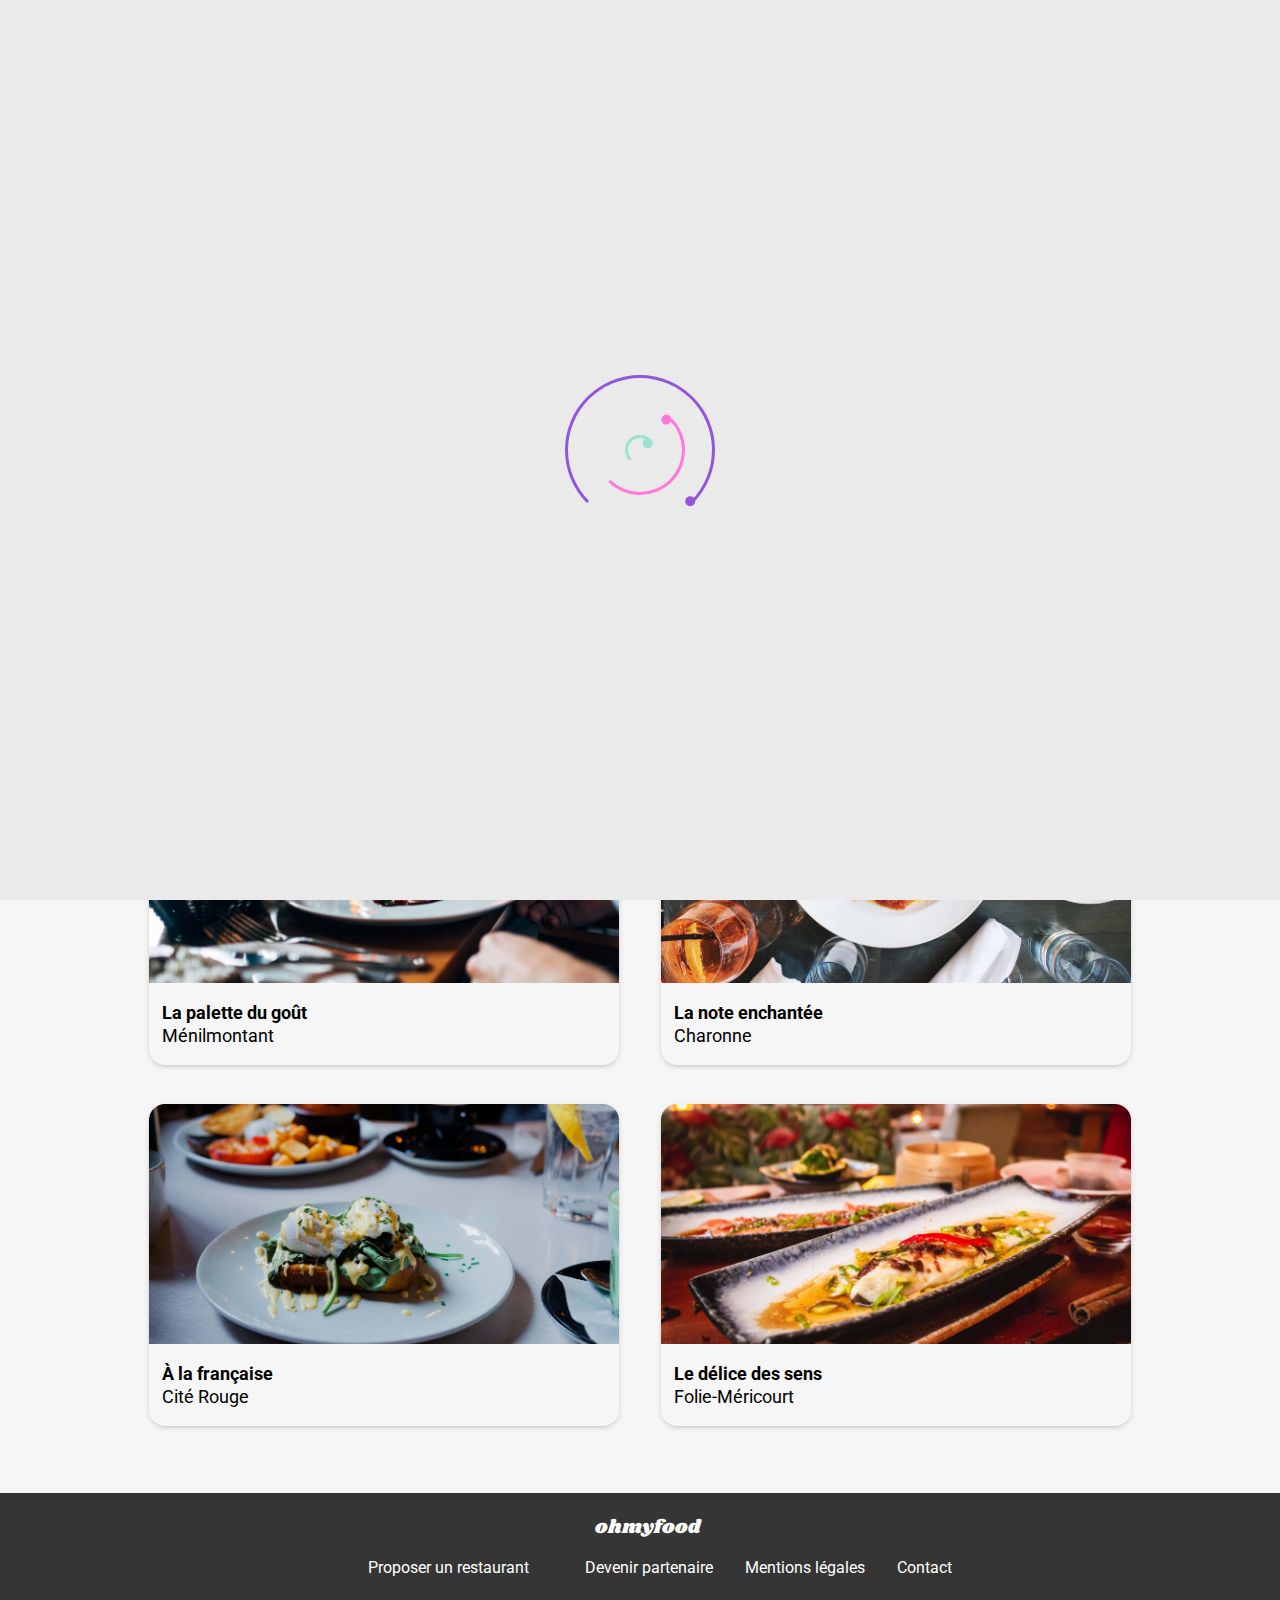
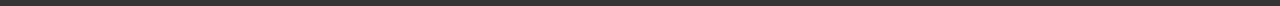
<file: index.html>
<!DOCTYPE html>
<html lang="fr">
  <head>
    <meta charset="UTF-8" />
    <meta http-equiv="X-UA-Compatible" content="IE=edge" />
    <meta name="viewport" content="width=device-width, initial-scale=1.0" />
    <link rel="icon" href="img/favico/fav.ico" />
    <link
      rel="stylesheet"
      href="https://use.fontawesome.com/releases/v5.15.4/css/all.css"
      integrity="sha384-DyZ88mC6Up2uqS4h/KRgHuoeGwBcD4Ng9SiP4dIRy0EXTlnuz47vAwmeGwVChigm"
      crossorigin="anonymous"
    />
    <link rel="preconnect" href="https://fonts.googleapis.com" />
    <link rel="preconnect" href="https://fonts.gstatic.com" crossorigin />
    <link
      href="https://fonts.googleapis.com/css2?family=Roboto:wght@100;300;400;500;700&family=Shrikhand&display=swap"
      rel="stylesheet"
    />
    <link rel="stylesheet" href="style.css" />
    <title>Oh My Food</title>
  </head>
  <body id="bodyindex">
    <!-- bodyindex id for loadercontainer hiddenoveflow-->
    <div class="loadercontainer">
      <div class="loader">
        <div class="face face1">
          <div class="circle"></div>
        </div>
        <div class="face face2">
          <div class="circle"></div>
        </div>
        <div class="face face3">
          <div class="circle"></div>
        </div>
      </div>
    </div>
    <!-- header -->
    <header>
      <h1 class="logo"><a href="index.html">ohmyfood</a></h1>
      <div class="placefinder">
        <i class="fas fa-map-marker-alt"></i>
        <input
          type="search"
          name="placefinder"
          id="place"
          placeholder="Paris, Belleville"
        />
      </div>
    </header>
    <!-- main -->
    <main>
      <section class="discover">
        <div class="restaurantdiscover">
          <h2>Réservez le menu qui vous convient</h2>
          <p>
            Découvrez des restaurants d'exception, séléctionnés par nos soins.
          </p>
          <a href="#restaurantsection">Explorer nos restaurants</a>
        </div>
      </section>
      <section class="workingsection">
        <h2>Fonctionnement</h2>
        <div class="workinglist">
          <a href="#">
            <div class="rond">
              <p>1</p>
            </div>
            <div class="workingcontent">
              <i class="fas fa-mobile-alt"></i>
              <p>Choisissez un restaurant</p>
            </div>
          </a>
          <a href="#">
            <div class="rond">
              <p>2</p>
            </div>
            <div class="workingcontent">
              <i class="fas fa-list"></i>
              <p>Composez votre menu</p>
            </div>
          </a>
          <a href="#">
            <div class="rond">
              <p>3</p>
            </div>
            <div class="workingcontent">
              <i class="fas fa-store"></i>
              <p>Dégustez au restaurant</p>
            </div>
          </a>
        </div>
      </section>
      <section class="restaurantsection">
        <h2>Restaurants</h2>
        <div class="restaurantcontainer">
          <div class="restaurantcard">
            <a href="pages/menu-lapalette.html">
              <img
                src="img/restaurants/jay-wennington.jpg"
                alt="La palette du goût"
              />
            </a>
            <div class="newsign">
              <p>Nouveau</p>
            </div>
            <div class="gridcontent">
              <a href="pages/menu-lapalette.html">
                <h3>La palette du goût</h3>
              </a>
              <a href="pages/menu-lapalette.html">
                <p>Ménilmontant</p>
              </a>
              <label>
                <input type="checkbox" />
                <i class="fas fa-heart"></i>
              </label>
            </div>
          </div>
          <div class="restaurantcard">
            <a href="pages/menu-lanote.html">
              <img src="img/restaurants/stil.jpg" alt="La note enchantée" />
            </a>
            <div class="newsign">
              <p>Nouveau</p>
            </div>
            <div class="gridcontent">
              <a href="pages/menu-lanote.html">
                <h3>La note enchantée</h3>
              </a>
              <a href="pages/menu-lanote.html">
                <p>Charonne</p>
              </a>
              <label>
                <input type="checkbox" />
                <i class="fas fa-heart"></i>
              </label>
            </div>
          </div>
          <div class="restaurantcard">
            <a href="pages/menu-lafrancaise.html">
              <img src="img/restaurants/toa-heftiba.jpg" alt="À la française" />
            </a>
            <div class="gridcontent">
              <a href="pages/menu-lafrancaise.html">
                <h3>À la française</h3>
              </a>
              <a href="pages/menu-lafrancaise.html">
                <p>Cité Rouge</p>
              </a>
              <label>
                <input type="checkbox" />
                <i class="fas fa-heart"></i>
              </label>
            </div>
          </div>
          <div class="restaurantcard">
            <a href="pages/menu-ledelice.html">
              <img
                src="img/restaurants/louis-hansel.jpg"
                alt="Le délice des sens"
              />
            </a>
            <div class="gridcontent">
              <a href="pages/menu-ledelice.html">
                <h3>Le délice des sens</h3>
              </a>
              <a href="pages/menu-ledelice.html">
                <p>Folie-Méricourt</p>
              </a>
              <label>
                <input type="checkbox" />
                <i class="fas fa-heart"></i>
              </label>
            </div>
          </div>
        </div>
      </section>
    </main>
    <!-- footer -->
    <footer>
      <div class="footercontainer">
        <h3>ohmyfood</h3>
        <div class="footelementcontainer">
          <div class="footicon">
            <i class="fas fa-utensils"></i>
            <a href="#">Proposer un restaurant</a>
          </div>
          <div class="footicon">
            <i class="fas fa-hands-helping"></i>
            <a href="#">Devenir partenaire</a>
          </div>
          <a href="#">Mentions légales</a>
          <a href="mailto:contact@ohmyfood.com">Contact</a>
        </div>
      </div>
    </footer>
  </body>
</html>
</file>
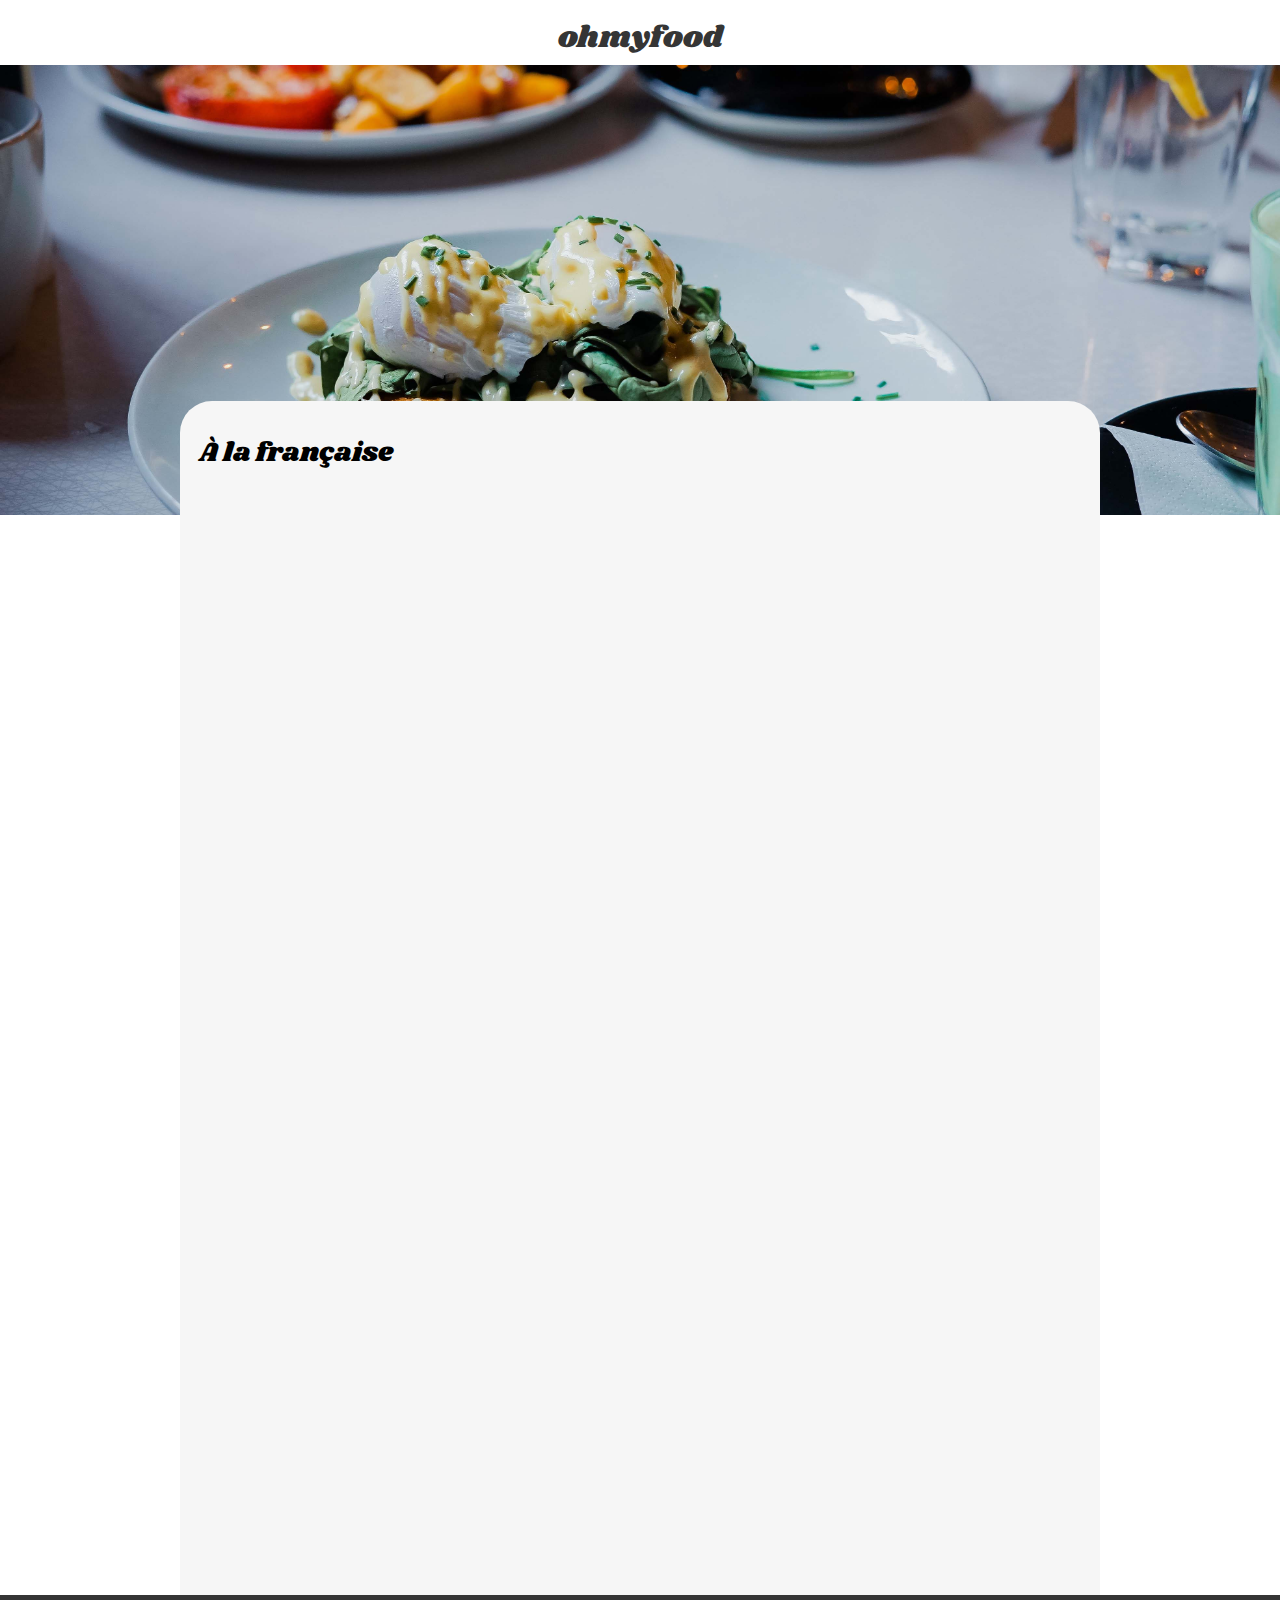
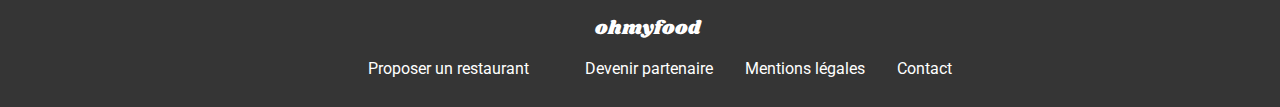
<file: menu-lafrancaise.html>
<!DOCTYPE html>
<html lang="en">
  <head>
    <meta charset="UTF-8" />
    <meta http-equiv="X-UA-Compatible" content="IE=edge" />
    <meta name="viewport" content="width=device-width, initial-scale=1.0" />
    <link rel="stylesheet" href="style.css" />
    <link rel="icon" href="img/favico/fav.ico" />
    <link
      rel="stylesheet"
      href="https://use.fontawesome.com/releases/v5.15.4/css/all.css"
      integrity="sha384-DyZ88mC6Up2uqS4h/KRgHuoeGwBcD4Ng9SiP4dIRy0EXTlnuz47vAwmeGwVChigm"
      crossorigin="anonymous"
    />
    <link rel="preconnect" href="https://fonts.googleapis.com" />
    <link rel="preconnect" href="https://fonts.gstatic.com" crossorigin />
    <link
      href="https://fonts.googleapis.com/css2?family=Roboto:wght@100;300;400;500;700&family=Shrikhand&display=swap"
      rel="stylesheet"
    />
    <title>Oh My Food</title>
  </head>
  <body>
    <header>
      <div class="logo">
        <a href="index.html">
          <i class="fas fa-arrow-left"></i>
        </a>
        <h1><a href="index.html">ohmyfood</a></h1>
      </div>
    </header>
    <main>
      <div class="banniere">
        <img src="img/restaurants/toa-heftiba.jpg" alt="plat arriere plan" />
      </div>
      <section class="menucontainer">
        <div class="menucontainerwithoutbg">
          <div class="menutitle">
            <h2>À la française</h2>
            <label>
              <input type="checkbox" />
              <i class="fas fa-heart"></i>
            </label>
          </div>
          <div class="listmenu">
            <div class="entrees">
              <p>Entrées</p>
              <div class="greenunderline"></div>
              <div class="listplat">
                <div class="containerintitule">
                  <div class="listintitule">
                    <div class="intitule">
                      <h3>Tartare de poulpe acidulé</h3>
                      <p>Aux zests d'orange</p>
                    </div>
                    <div class="prix">
                      <p>25€</p>
                    </div>
                  </div>
                  <div class="icone">
                    <i class="fas fa-check"></i>
                  </div>
                </div>
                <div class="containerintitule">
                  <div class="listintitule">
                    <div class="intitule">
                      <h3>Velouté de légumes d'antan</h3>
                      <p>Carotte, panais, topinambour</p>
                    </div>
                    <div class="prix">
                      <p>35€</p>
                    </div>
                  </div>
                  <div class="icone">
                    <i class="fas fa-check"></i>
                  </div>
                </div>
                <div class="containerintitule">
                  <div class="listintitule">
                    <div class="intitule">
                      <h3>Soupe à l'oignon</h3>
                      <p>Revisitée</p>
                    </div>
                    <div class="prix">
                      <p>20€</p>
                    </div>
                  </div>
                  <div class="icone">
                    <i class="fas fa-check"></i>
                  </div>
                </div>
              </div>
            </div>
            <div class="plat">
              <p>Plats</p>
              <div class="greenunderline"></div>
              <div class="listplat">
                <div class="containerintitule">
                  <div class="listintitule">
                    <div class="intitule">
                      <h3>Coquilles Saint-Jacques</h3>
                      <p>Accompagnées d'une purée de panais</p>
                    </div>
                    <div class="prix">
                      <p>40€</p>
                    </div>
                  </div>
                  <div class="icone">
                    <i class="fas fa-check"></i>
                  </div>
                </div>
                <div class="containerintitule">
                  <div class="listintitule">
                    <div class="intitule">
                      <h3>Magret de canard</h3>
                      <p>Et parmentier de pommes de terres</p>
                    </div>
                    <div class="prix">
                      <p>35€</p>
                    </div>
                  </div>
                  <div class="icone">
                    <i class="fas fa-check"></i>
                  </div>
                </div>
                <div class="containerintitule">
                  <div class="listintitule">
                    <div class="intitule">
                      <h3>Pigeonneau d'Ille-et-Vilaine</h3>
                      <p>Sur son lit de gnocchis aux légumes</p>
                    </div>
                    <div class="prix">
                      <p>44€</p>
                    </div>
                  </div>
                  <div class="icone">
                    <i class="fas fa-check"></i>
                  </div>
                </div>
              </div>
            </div>
            <div class="desserts">
              <p>Desserts</p>
              <div class="greenunderline"></div>
              <div class="listplat">
                <div class="containerintitule">
                  <div class="listintitule">
                    <div class="intitule">
                      <h3>Pétales de violettes glacés</h3>
                      <p>Et purée de noisettes</p>
                    </div>
                    <div class="prix">
                      <p>18€</p>
                    </div>
                  </div>
                  <div class="icone">
                    <i class="fas fa-check"></i>
                  </div>
                </div>
                <div class="containerintitule">
                  <div class="listintitule">
                    <div class="intitule">
                      <h3>Fondant au chocolat</h3>
                      <p>Revisité</p>
                    </div>
                    <div class="prix">
                      <p>22€</p>
                    </div>
                  </div>
                  <div class="icone">
                    <i class="fas fa-check"></i>
                  </div>
                </div>
                <div class="containerintitule">
                  <div class="listintitule">
                    <div class="intitule">
                      <h3>Millefeuille croustillant</h3>
                      <p>Myrtilles et pâte d'amande</p>
                    </div>
                    <div class="prix">
                      <p>23€</p>
                    </div>
                  </div>
                  <div class="icone">
                    <i class="fas fa-check"></i>
                  </div>
                </div>
              </div>
            </div>
            <div class="orderbtn">
              <a href="#">Commander</a>
            </div>
          </div>
        </div>
      </section>
    </main>
    <footer>
      <div class="footercontainer">
        <h3>ohmyfood</h3>
        <div class="footelementcontainer">
          <div class="footicon">
            <i class="fas fa-utensils"></i>
            <a href="#">Proposer un restaurant</a>
          </div>
          <div class="footicon">
            <i class="fas fa-hands-helping"></i>
            <a href="#">Devenir partenaire</a>
          </div>
          <a href="#">Mentions légales</a>
          <a href="mailto:contact@ohmyfood.com">Contact</a>
        </div>
      </div>
    </footer>
  </body>
</html>
</file>
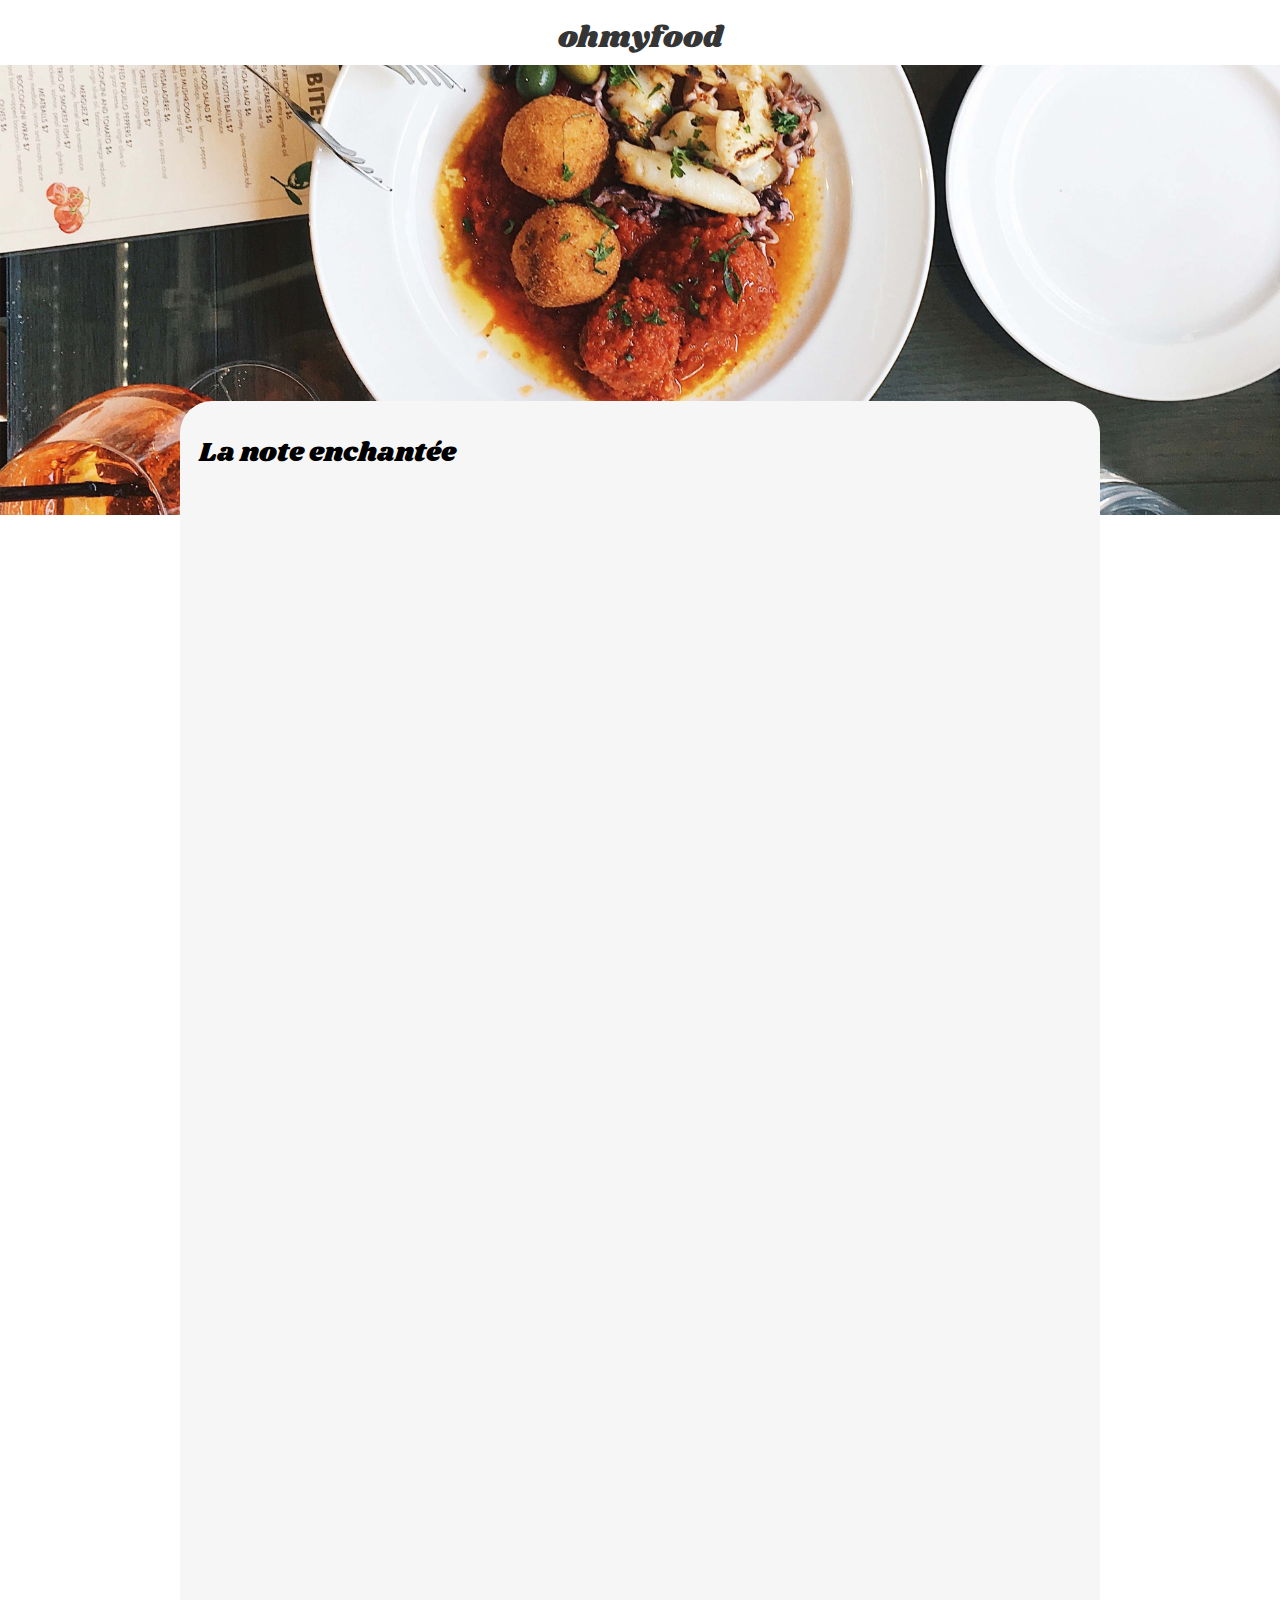
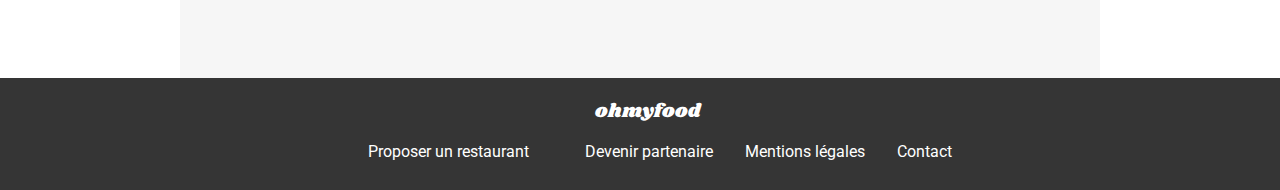
<file: menu-lanote.html>
<!DOCTYPE html>
<html lang="en">
  <head>
    <meta charset="UTF-8" />
    <meta http-equiv="X-UA-Compatible" content="IE=edge" />
    <meta name="viewport" content="width=device-width, initial-scale=1.0" />
    <link rel="stylesheet" href="style.css" />
    <link rel="icon" href="img/favico/fav.ico" />
    <link
      rel="stylesheet"
      href="https://use.fontawesome.com/releases/v5.15.4/css/all.css"
      integrity="sha384-DyZ88mC6Up2uqS4h/KRgHuoeGwBcD4Ng9SiP4dIRy0EXTlnuz47vAwmeGwVChigm"
      crossorigin="anonymous"
    />
    <link rel="preconnect" href="https://fonts.googleapis.com" />
    <link rel="preconnect" href="https://fonts.gstatic.com" crossorigin />
    <link
      href="https://fonts.googleapis.com/css2?family=Roboto:wght@100;300;400;500;700&family=Shrikhand&display=swap"
      rel="stylesheet"
    />
    <title>Oh My Food</title>
  </head>
  <body>
    <header>
      <div class="logo">
        <a href="index.html">
          <i class="fas fa-arrow-left"></i>
        </a>
        <h1><a href="index.html">ohmyfood</a></h1>
      </div>
    </header>
    <main>
      <div class="banniere">
        <img src="img/restaurants/stil.jpg" alt="plat arriere plan" />
      </div>
      <section class="menucontainer">
        <div class="menucontainerwithoutbg">
          <div class="menutitle">
            <h2>La note enchantée</h2>
            <label>
              <input type="checkbox" />
              <i class="fas fa-heart"></i>
            </label>
          </div>
          <div class="listmenu">
            <div class="entrees">
              <p>Entrées</p>
              <div class="greenunderline"></div>
              <div class="listplat">
                <div class="containerintitule">
                  <div class="listintitule">
                    <div class="intitule">
                      <h3>Ravioles de foie gras</h3>
                      <p>Accompagnés de leur crème à la truffe</p>
                    </div>
                    <div class="prix">
                      <p>25€</p>
                    </div>
                  </div>
                  <div class="icone">
                    <i class="fas fa-check"></i>
                  </div>
                </div>
                <div class="containerintitule">
                  <div class="listintitule">
                    <div class="intitule">
                      <h3>Caviar osciètre</h3>
                      <p>Sur blini à la farine de blé noir</p>
                    </div>
                    <div class="prix">
                      <p>35€</p>
                    </div>
                  </div>
                  <div class="icone">
                    <i class="fas fa-check"></i>
                  </div>
                </div>
                <div class="containerintitule">
                  <div class="listintitule">
                    <div class="intitule">
                      <h3>Homard et espuma de potiron</h3>
                      <p>Mariné aux zestes d'orange</p>
                    </div>
                    <div class="prix">
                      <p>20€</p>
                    </div>
                  </div>
                  <div class="icone">
                    <i class="fas fa-check"></i>
                  </div>
                </div>
                <div class="containerintitule">
                  <div class="listintitule">
                    <div class="intitule">
                      <h3>Foie gras de canard cuit entier</h3>
                      <p>Confiture de figue et pain toasté</p>
                    </div>
                    <div class="prix">
                      <p>35€</p>
                    </div>
                  </div>
                  <div class="icone">
                    <i class="fas fa-check"></i>
                  </div>
                </div>
              </div>
            </div>
            <div class="plat">
              <p>Plats</p>
              <div class="greenunderline"></div>
              <div class="listplat">
                <div class="containerintitule">
                  <div class="listintitule">
                    <div class="intitule">
                      <h3>Noix de coquilles Saint-Jacques</h3>
                      <p>Sur lit de purée de céleri-rave</p>
                    </div>
                    <div class="prix">
                      <p>40€</p>
                    </div>
                  </div>
                  <div class="icone">
                    <i class="fas fa-check"></i>
                  </div>
                </div>
                <div class="containerintitule">
                  <div class="listintitule">
                    <div class="intitule">
                      <h3>Langoustine poêlée</h3>
                      <p>Purée de patate douce</p>
                    </div>
                    <div class="prix">
                      <p>35€</p>
                    </div>
                  </div>
                  <div class="icone">
                    <i class="fas fa-check"></i>
                  </div>
                </div>
                <div class="containerintitule">
                  <div class="listintitule">
                    <div class="intitule">
                      <h3>Mijoté de queue de boeuf</h3>
                      <p>Et riz sauvage aux zestes de citron</p>
                    </div>
                    <div class="prix">
                      <p>44€</p>
                    </div>
                  </div>
                  <div class="icone">
                    <i class="fas fa-check"></i>
                  </div>
                </div>
              </div>
            </div>
            <div class="desserts">
              <p>Desserts</p>
              <div class="greenunderline"></div>
              <div class="listplat">
                <div class="containerintitule">
                  <div class="listintitule">
                    <div class="intitule">
                      <h3>Macaron noisette et chocolat</h3>
                      <p>Glace au caramel brun et sel de Guérande</p>
                    </div>
                    <div class="prix">
                      <p>18€</p>
                    </div>
                  </div>
                  <div class="icone">
                    <i class="fas fa-check"></i>
                  </div>
                </div>
                <div class="containerintitule">
                  <div class="listintitule">
                    <div class="intitule">
                      <h3>Baba au rhum revisité</h3>
                      <p>Avec son coulis de citron</p>
                    </div>
                    <div class="prix">
                      <p>22€</p>
                    </div>
                  </div>
                  <div class="icone">
                    <i class="fas fa-check"></i>
                  </div>
                </div>
                <div class="containerintitule">
                  <div class="listintitule">
                    <div class="intitule">
                      <h3>Tarte au citron meringuée</h3>
                      <p>Déstructurée</p>
                    </div>
                    <div class="prix">
                      <p>23€</p>
                    </div>
                  </div>
                  <div class="icone">
                    <i class="fas fa-check"></i>
                  </div>
                </div>
              </div>
            </div>
            <div class="orderbtn">
              <a href="#">Commander</a>
            </div>
          </div>
        </div>
      </section>
    </main>
    <footer>
      <div class="footercontainer">
        <h3>ohmyfood</h3>
        <div class="footelementcontainer">
          <div class="footicon">
            <i class="fas fa-utensils"></i>
            <a href="#">Proposer un restaurant</a>
          </div>
          <div class="footicon">
            <i class="fas fa-hands-helping"></i>
            <a href="#">Devenir partenaire</a>
          </div>
          <a href="#">Mentions légales</a>
          <a href="mailto:contact@ohmyfood.com">Contact</a>
        </div>
      </div>
    </footer>
  </body>
</html>
</file>
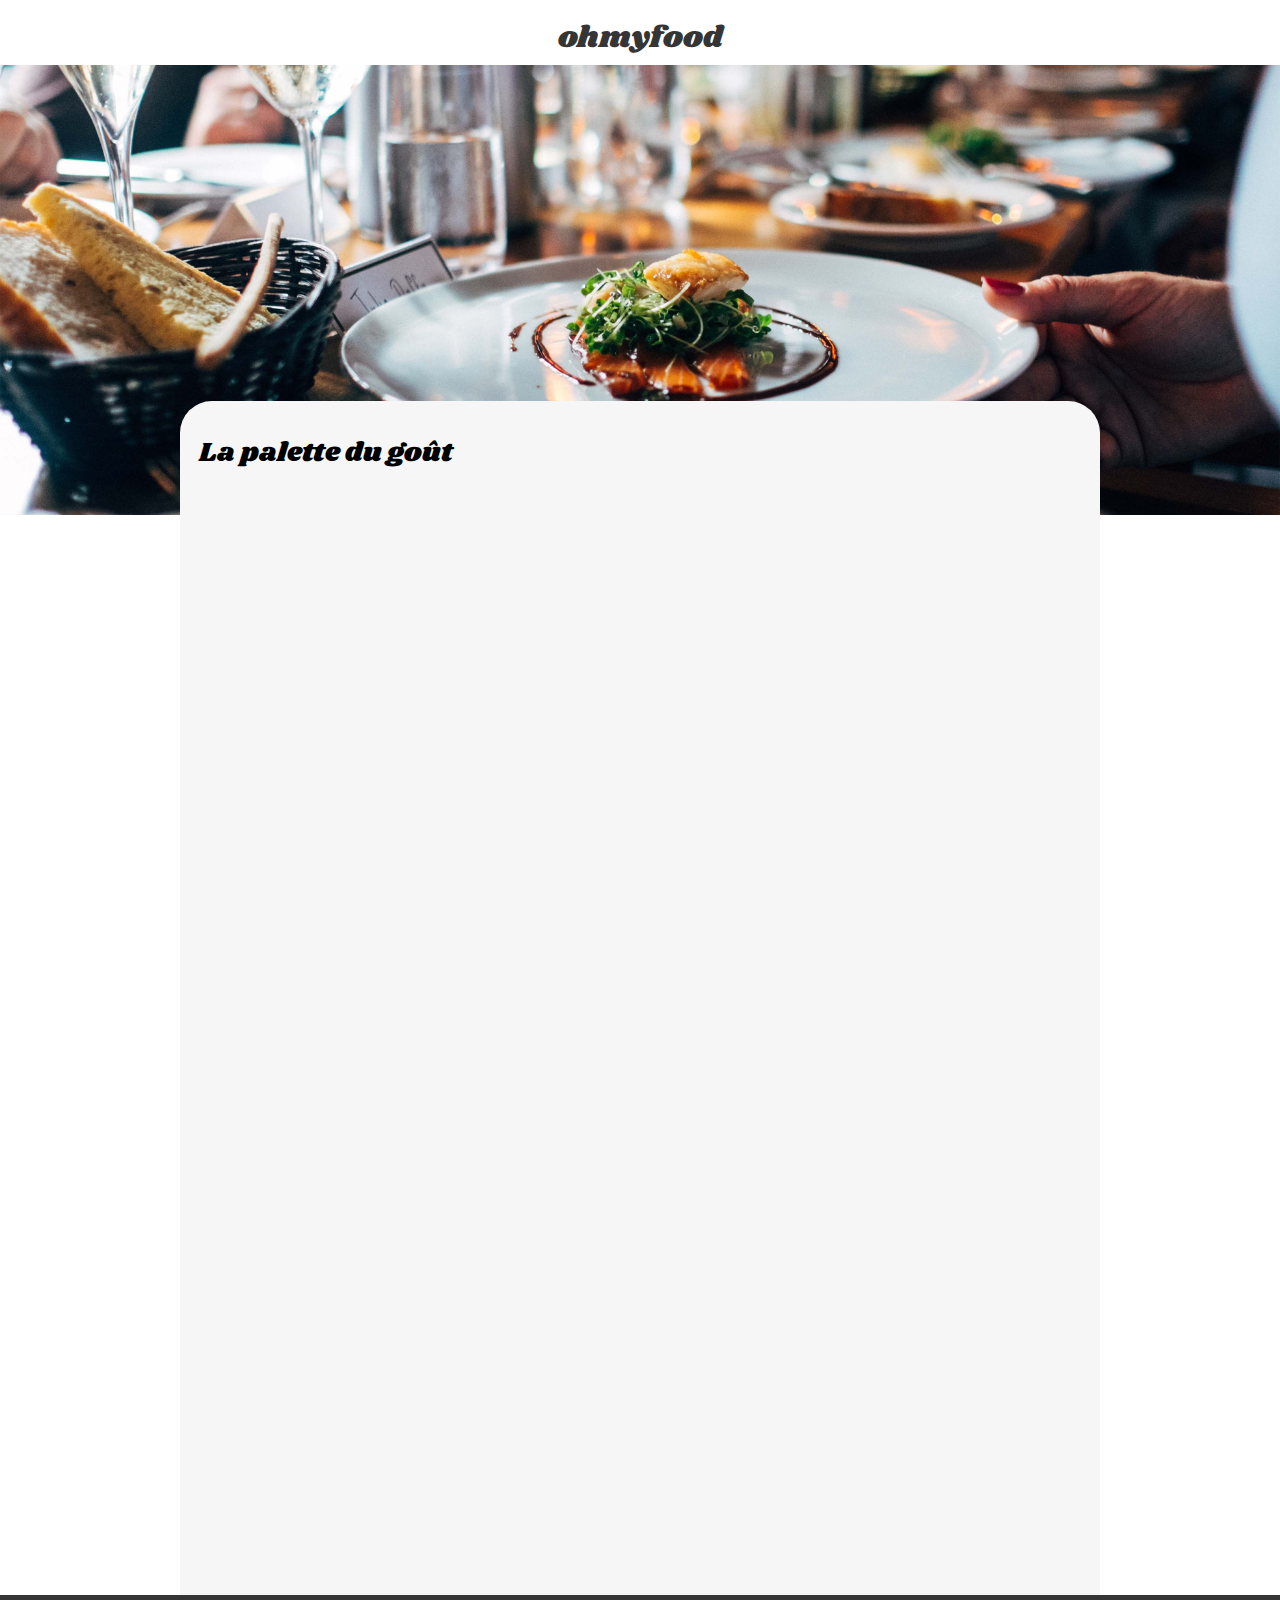
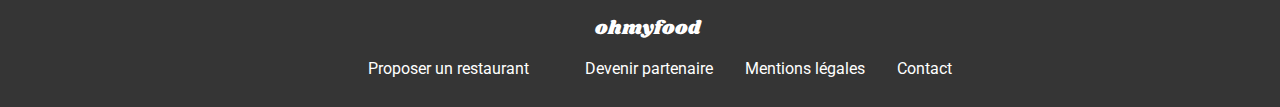
<file: menu-lapalette.html>
<!DOCTYPE html>
<html lang="en">
  <head>
    <meta charset="UTF-8" />
    <meta http-equiv="X-UA-Compatible" content="IE=edge" />
    <meta name="viewport" content="width=device-width, initial-scale=1.0" />
    <link rel="stylesheet" href="style.css" />
    <link rel="icon" href="img/favico/fav.ico" />
    <link
      rel="stylesheet"
      href="https://use.fontawesome.com/releases/v5.15.4/css/all.css"
      integrity="sha384-DyZ88mC6Up2uqS4h/KRgHuoeGwBcD4Ng9SiP4dIRy0EXTlnuz47vAwmeGwVChigm"
      crossorigin="anonymous"
    />
    <link rel="preconnect" href="https://fonts.googleapis.com" />
    <link rel="preconnect" href="https://fonts.gstatic.com" crossorigin />
    <link
      href="https://fonts.googleapis.com/css2?family=Roboto:wght@100;300;400;500;700&family=Shrikhand&display=swap"
      rel="stylesheet"
    />
    <title>Oh My Food</title>
  </head>
  <body>
    <header>
      <div class="logo">
        <a href="index.html">
          <i class="fas fa-arrow-left"></i>
        </a>
        <h1><a href="index.html">ohmyfood</a></h1>
      </div>
    </header>
    <main>
      <div class="banniere">
        <img src="img/restaurants/jay-wennington.jpg" alt="plat arriere plan" />
      </div>
      <section class="menucontainer">
        <div class="menucontainerwithoutbg">
          <div class="menutitle">
            <h2>La palette du goût</h2>
            <label>
              <input type="checkbox" />
              <i class="fas fa-heart"></i>
            </label>
          </div>
          <div class="listmenu">
            <div class="entrees">
              <p>Entrées</p>
              <div class="greenunderline"></div>
              <div class="listplat">
                <div class="containerintitule">
                  <div class="listintitule">
                    <div class="intitule">
                      <h3>Fricassée d'escargot</h3>
                      <p>Au piment d'Espelette</p>
                    </div>
                    <div class="prix">
                      <p>25€</p>
                    </div>
                  </div>
                  <div class="icone">
                    <i class="fas fa-check"></i>
                  </div>
                </div>
                <div class="containerintitule">
                  <div class="listintitule">
                    <div class="intitule">
                      <h3>Foie gras de canard mi-cuit</h3>
                      <p>Et ses copeaux de truffe noire</p>
                    </div>
                    <div class="prix">
                      <p>35€</p>
                    </div>
                  </div>
                  <div class="icone">
                    <i class="fas fa-check"></i>
                  </div>
                </div>
                <div class="containerintitule">
                  <div class="listintitule">
                    <div class="intitule">
                      <h3>Oeuf au plat</h3>
                      <p>Assaisonné à la truffe sur lit de caviar</p>
                    </div>
                    <div class="prix">
                      <p>20€</p>
                    </div>
                  </div>
                  <div class="icone">
                    <i class="fas fa-check"></i>
                  </div>
                </div>
              </div>
            </div>
            <div class="plat">
              <p>Plats</p>
              <div class="greenunderline"></div>
              <div class="listplat">
                <div class="containerintitule">
                  <div class="listintitule">
                    <div class="intitule">
                      <h3>Filet de boeuf aux herbes</h3>
                      <p>Accompagné de sa ribambelle de légumes</p>
                    </div>
                    <div class="prix">
                      <p>40€</p>
                    </div>
                  </div>
                  <div class="icone">
                    <i class="fas fa-check"></i>
                  </div>
                </div>
                <div class="containerintitule">
                  <div class="listintitule">
                    <div class="intitule">
                      <h3>Parmentier de queue de boeuf</h3>
                      <p>À la truffe noire sur sa purée de panais</p>
                    </div>
                    <div class="prix">
                      <p>35€</p>
                    </div>
                  </div>
                  <div class="icone">
                    <i class="fas fa-check"></i>
                  </div>
                </div>
                <div class="containerintitule">
                  <div class="listintitule">
                    <div class="intitule">
                      <h3>Filet de turbot</h3>
                      <p>Aux agrumes</p>
                    </div>
                    <div class="prix">
                      <p>44€</p>
                    </div>
                  </div>
                  <div class="icone">
                    <i class="fas fa-check"></i>
                  </div>
                </div>
              </div>
            </div>
            <div class="desserts">
              <p>Desserts</p>
              <div class="greenunderline"></div>
              <div class="listplat">
                <div class="containerintitule">
                  <div class="listintitule">
                    <div class="intitule">
                      <h3>Paris-Brest</h3>
                      <p>Revisité</p>
                    </div>
                    <div class="prix">
                      <p>18€</p>
                    </div>
                  </div>
                  <div class="icone">
                    <i class="fas fa-check"></i>
                  </div>
                </div>
                <div class="containerintitule">
                  <div class="listintitule">
                    <div class="intitule">
                      <h3>Macaron au chocolat d'exception</h3>
                      <p>Et glace à la vanille de Madagascar</p>
                    </div>
                    <div class="prix">
                      <p>22€</p>
                    </div>
                  </div>
                  <div class="icone">
                    <i class="fas fa-check"></i>
                  </div>
                </div>
                <div class="containerintitule">
                  <div class="listintitule">
                    <div class="intitule">
                      <h3>Mousse au chocolat</h3>
                      <p>Au piment d'Espelette et à la truffe noire</p>
                    </div>
                    <div class="prix">
                      <p>23€</p>
                    </div>
                  </div>
                  <div class="icone">
                    <i class="fas fa-check"></i>
                  </div>
                </div>
              </div>
            </div>
            <div class="orderbtn">
              <a href="#">Commander</a>
            </div>
          </div>
        </div>
      </section>
    </main>
    <footer>
      <div class="footercontainer">
        <h3>ohmyfood</h3>
        <div class="footelementcontainer">
          <div class="footicon">
            <i class="fas fa-utensils"></i>
            <a href="#">Proposer un restaurant</a>
          </div>
          <div class="footicon">
            <i class="fas fa-hands-helping"></i>
            <a href="#">Devenir partenaire</a>
          </div>
          <a href="#">Mentions légales</a>
          <a href="mailto:contact@ohmyfood.com">Contact</a>
        </div>
      </div>
    </footer>
  </body>
</html>
</file>
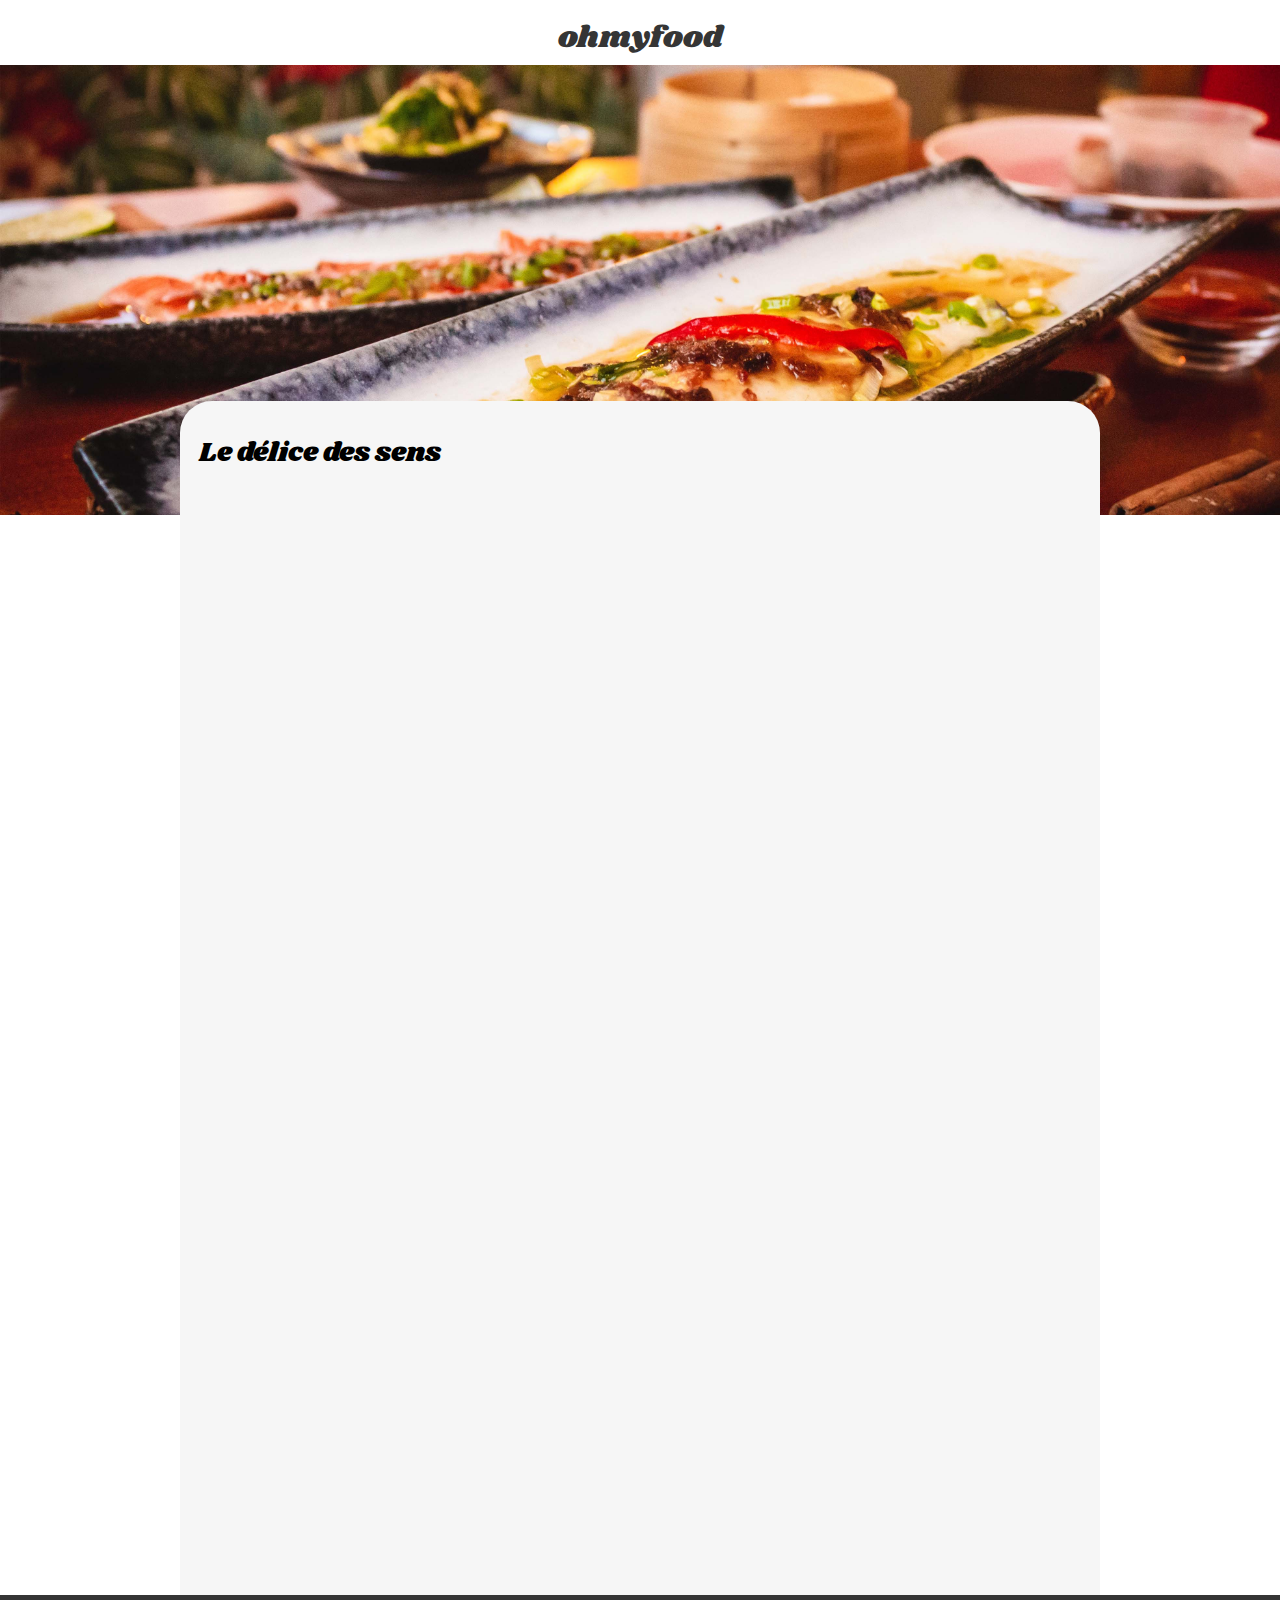
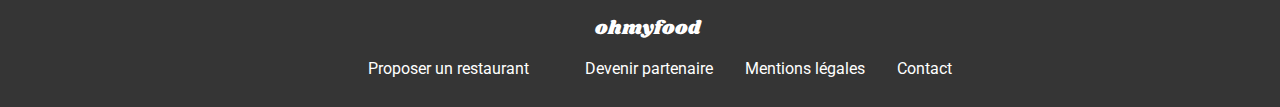
<file: menu-ledelice.html>
<!DOCTYPE html>
<html lang="en">
  <head>
    <meta charset="UTF-8" />
    <meta http-equiv="X-UA-Compatible" content="IE=edge" />
    <meta name="viewport" content="width=device-width, initial-scale=1.0" />
    <link rel="stylesheet" href="style.css" />
    <link rel="icon" href="img/favico/fav.ico" />
    <link
      rel="stylesheet"
      href="https://use.fontawesome.com/releases/v5.15.4/css/all.css"
      integrity="sha384-DyZ88mC6Up2uqS4h/KRgHuoeGwBcD4Ng9SiP4dIRy0EXTlnuz47vAwmeGwVChigm"
      crossorigin="anonymous"
    />
    <link rel="preconnect" href="https://fonts.googleapis.com" />
    <link rel="preconnect" href="https://fonts.gstatic.com" crossorigin />
    <link
      href="https://fonts.googleapis.com/css2?family=Roboto:wght@100;300;400;500;700&family=Shrikhand&display=swap"
      rel="stylesheet"
    />
    <title>Oh My Food</title>
  </head>
  <body>
    <header>
      <div class="logo">
        <a href="index.html">
          <i class="fas fa-arrow-left"></i>
        </a>
        <h1><a href="index.html">ohmyfood</a></h1>
      </div>
    </header>
    <main>
      <div class="banniere">
        <img src="img/restaurants/louis-hansel.jpg" alt="plat arriere plan" />
      </div>
      <section class="menucontainer">
        <div class="menucontainerwithoutbg">
          <div class="menutitle">
            <h2>Le délice des sens</h2>
            <label>
              <input type="checkbox" />
              <i class="fas fa-heart"></i>
            </label>
          </div>
          <div class="listmenu">
            <div class="entrees">
              <p>Entrées</p>
              <div class="greenunderline"></div>
              <div class="listplat">
                <div class="containerintitule">
                  <div class="listintitule">
                    <div class="intitule">
                      <h3>Tartare de thon</h3>
                      <p>Assaisonné au yuzu</p>
                    </div>
                    <div class="prix">
                      <p>25€</p>
                    </div>
                  </div>
                  <div class="icone">
                    <i class="fas fa-check"></i>
                  </div>
                </div>
                <div class="containerintitule">
                  <div class="listintitule">
                    <div class="intitule">
                      <h3>Bouchée de homard croustillant</h3>
                      <p>Et sa farandole de petits légumes</p>
                    </div>
                    <div class="prix">
                      <p>35€</p>
                    </div>
                  </div>
                  <div class="icone">
                    <i class="fas fa-check"></i>
                  </div>
                </div>
                <div class="containerintitule">
                  <div class="listintitule">
                    <div class="intitule">
                      <h3>Velouté de cèpes</h3>
                      <p>Aux truffes</p>
                    </div>
                    <div class="prix">
                      <p>20€</p>
                    </div>
                  </div>
                  <div class="icone">
                    <i class="fas fa-check"></i>
                  </div>
                </div>
              </div>
            </div>
            <div class="plat">
              <p>Plats</p>
              <div class="greenunderline"></div>
              <div class="listplat">
                <div class="containerintitule">
                  <div class="listintitule">
                    <div class="intitule">
                      <h3>Poulet rôti aux herbes de Provence</h3>
                      <p>Et sa crème de truffe</p>
                    </div>
                    <div class="prix">
                      <p>40€</p>
                    </div>
                  </div>
                  <div class="icone">
                    <i class="fas fa-check"></i>
                  </div>
                </div>
                <div class="containerintitule">
                  <div class="listintitule">
                    <div class="intitule">
                      <h3>Langouste rôtie</h3>
                      <p>Et ses légumes de saison</p>
                    </div>
                    <div class="prix">
                      <p>35€</p>
                    </div>
                  </div>
                  <div class="icone">
                    <i class="fas fa-check"></i>
                  </div>
                </div>
                <div class="containerintitule">
                  <div class="listintitule">
                    <div class="intitule">
                      <h3>Côte de boeuf Angus</h3>
                      <p>Et sa purée de panais</p>
                    </div>
                    <div class="prix">
                      <p>44€</p>
                    </div>
                  </div>
                  <div class="icone">
                    <i class="fas fa-check"></i>
                  </div>
                </div>
              </div>
            </div>
            <div class="desserts">
              <p>Desserts</p>
              <div class="greenunderline"></div>
              <div class="listplat">
                <div class="containerintitule">
                  <div class="listintitule">
                    <div class="intitule">
                      <h3>Farandole de desserts</h3>
                      <p>Du chef</p>
                    </div>
                    <div class="prix">
                      <p>18€</p>
                    </div>
                  </div>
                  <div class="icone">
                    <i class="fas fa-check"></i>
                  </div>
                </div>
                <div class="containerintitule">
                  <div class="listintitule">
                    <div class="intitule">
                      <h3>Crème brulée</h3>
                      <p>Revisité</p>
                    </div>
                    <div class="prix">
                      <p>22€</p>
                    </div>
                  </div>
                  <div class="icone">
                    <i class="fas fa-check"></i>
                  </div>
                </div>
                <div class="containerintitule">
                  <div class="listintitule">
                    <div class="intitule">
                      <h3>Tiramisu</h3>
                      <p>À la noisette</p>
                    </div>
                    <div class="prix">
                      <p>23€</p>
                    </div>
                  </div>
                  <div class="icone">
                    <i class="fas fa-check"></i>
                  </div>
                </div>
              </div>
            </div>
            <div class="orderbtn">
              <a href="#">Commander</a>
            </div>
          </div>
        </div>
      </section>
    </main>
    <footer>
      <div class="footercontainer">
        <h3>ohmyfood</h3>
        <div class="footelementcontainer">
          <div class="footicon">
            <i class="fas fa-utensils"></i>
            <a href="#">Proposer un restaurant</a>
          </div>
          <div class="footicon">
            <i class="fas fa-hands-helping"></i>
            <a href="#">Devenir partenaire</a>
          </div>
          <a href="#">Mentions légales</a>
          <a href="mailto:contact@ohmyfood.com">Contact</a>
        </div>
      </div>
    </footer>
  </body>
</html>
</file>
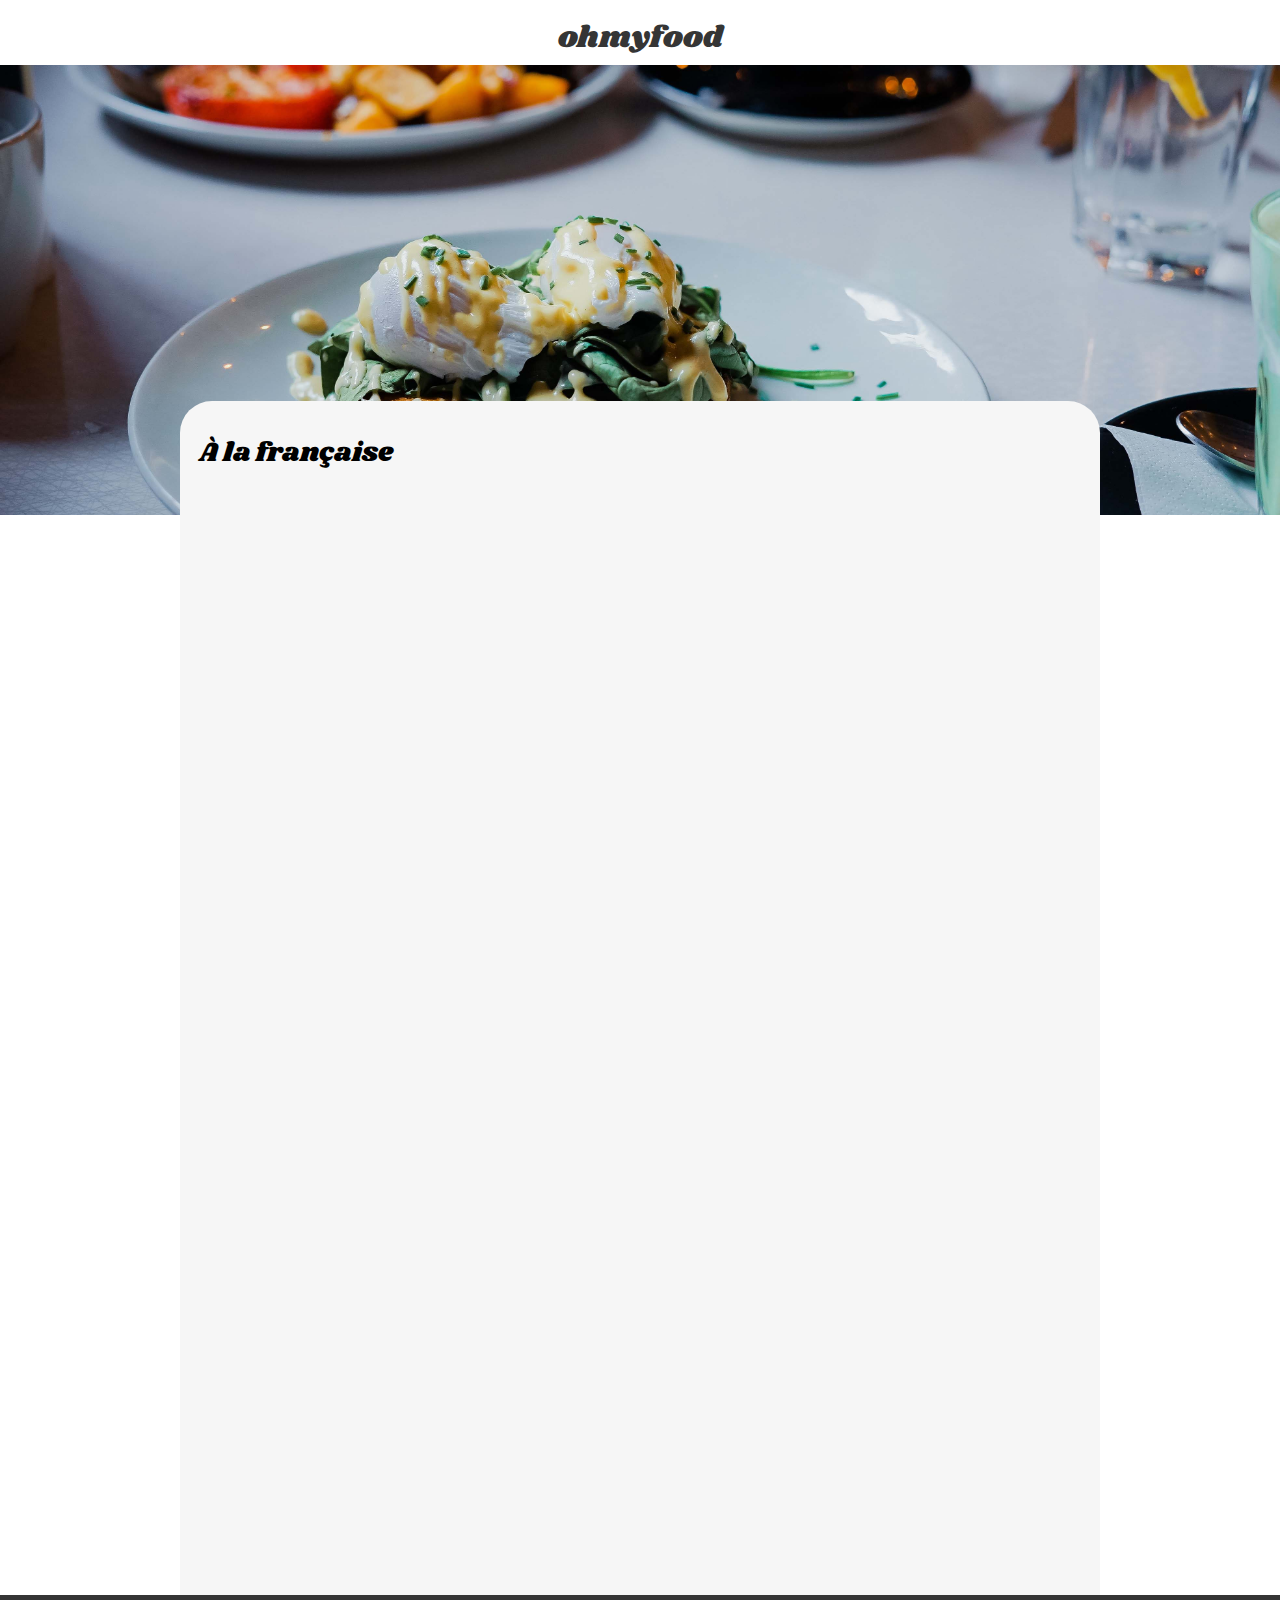
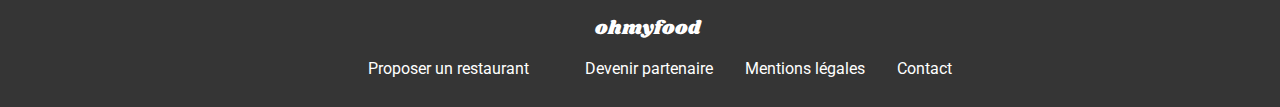
<file: pages/menu-lafrancaise.html>
<!DOCTYPE html>
<html lang="en">
  <head>
    <meta charset="UTF-8" />
    <meta http-equiv="X-UA-Compatible" content="IE=edge" />
    <meta name="viewport" content="width=device-width, initial-scale=1.0" />
    <link rel="stylesheet" href="../style.css" />
    <link rel="icon" href="img/favico/fav.ico" />
    <link
      rel="stylesheet"
      href="https://use.fontawesome.com/releases/v5.15.4/css/all.css"
      integrity="sha384-DyZ88mC6Up2uqS4h/KRgHuoeGwBcD4Ng9SiP4dIRy0EXTlnuz47vAwmeGwVChigm"
      crossorigin="anonymous"
    />
    <link rel="preconnect" href="https://fonts.googleapis.com" />
    <link rel="preconnect" href="https://fonts.gstatic.com" crossorigin />
    <link
      href="https://fonts.googleapis.com/css2?family=Roboto:wght@100;300;400;500;700&family=Shrikhand&display=swap"
      rel="stylesheet"
    />
    <title>Oh My Food</title>
  </head>
  <body>
    <header>
      <div class="logo">
        <a href="../index.html">
          <i class="fas fa-arrow-left"></i>
        </a>
        <h1><a href="../index.html">ohmyfood</a></h1>
      </div>
    </header>
    <main>
      <div class="banniere">
        <img src="../img/restaurants/toa-heftiba.jpg" alt="plat arriere plan" />
      </div>
      <section class="menucontainer">
        <div class="menucontainerwithoutbg">
          <div class="menutitle">
            <h2>À la française</h2>
            <label>
              <input type="checkbox" />
              <i class="fas fa-heart"></i>
            </label>
          </div>
          <div class="listmenu">
            <div class="entrees">
              <p>Entrées</p>
              <div class="greenunderline"></div>
              <div class="listplat">
                <div class="containerintitule">
                  <div class="listintitule">
                    <div class="intitule">
                      <h3>Tartare de poulpe acidulé</h3>
                      <p>Aux zests d'orange</p>
                    </div>
                    <div class="prix">
                      <p>25€</p>
                    </div>
                  </div>
                  <div class="icone">
                    <i class="fas fa-check"></i>
                  </div>
                </div>
                <div class="containerintitule">
                  <div class="listintitule">
                    <div class="intitule">
                      <h3>Velouté de légumes d'antan</h3>
                      <p>Carotte, panais, topinambour</p>
                    </div>
                    <div class="prix">
                      <p>35€</p>
                    </div>
                  </div>
                  <div class="icone">
                    <i class="fas fa-check"></i>
                  </div>
                </div>
                <div class="containerintitule">
                  <div class="listintitule">
                    <div class="intitule">
                      <h3>Soupe à l'oignon</h3>
                      <p>Revisitée</p>
                    </div>
                    <div class="prix">
                      <p>20€</p>
                    </div>
                  </div>
                  <div class="icone">
                    <i class="fas fa-check"></i>
                  </div>
                </div>
              </div>
            </div>
            <div class="plat">
              <p>Plats</p>
              <div class="greenunderline"></div>
              <div class="listplat">
                <div class="containerintitule">
                  <div class="listintitule">
                    <div class="intitule">
                      <h3>Coquilles Saint-Jacques</h3>
                      <p>Accompagnées d'une purée de panais</p>
                    </div>
                    <div class="prix">
                      <p>40€</p>
                    </div>
                  </div>
                  <div class="icone">
                    <i class="fas fa-check"></i>
                  </div>
                </div>
                <div class="containerintitule">
                  <div class="listintitule">
                    <div class="intitule">
                      <h3>Magret de canard</h3>
                      <p>Et parmentier de pommes de terres</p>
                    </div>
                    <div class="prix">
                      <p>35€</p>
                    </div>
                  </div>
                  <div class="icone">
                    <i class="fas fa-check"></i>
                  </div>
                </div>
                <div class="containerintitule">
                  <div class="listintitule">
                    <div class="intitule">
                      <h3>Pigeonneau d'Ille-et-Vilaine</h3>
                      <p>Sur son lit de gnocchis aux légumes</p>
                    </div>
                    <div class="prix">
                      <p>44€</p>
                    </div>
                  </div>
                  <div class="icone">
                    <i class="fas fa-check"></i>
                  </div>
                </div>
              </div>
            </div>
            <div class="desserts">
              <p>Desserts</p>
              <div class="greenunderline"></div>
              <div class="listplat">
                <div class="containerintitule">
                  <div class="listintitule">
                    <div class="intitule">
                      <h3>Pétales de violettes glacés</h3>
                      <p>Et purée de noisettes</p>
                    </div>
                    <div class="prix">
                      <p>18€</p>
                    </div>
                  </div>
                  <div class="icone">
                    <i class="fas fa-check"></i>
                  </div>
                </div>
                <div class="containerintitule">
                  <div class="listintitule">
                    <div class="intitule">
                      <h3>Fondant au chocolat</h3>
                      <p>Revisité</p>
                    </div>
                    <div class="prix">
                      <p>22€</p>
                    </div>
                  </div>
                  <div class="icone">
                    <i class="fas fa-check"></i>
                  </div>
                </div>
                <div class="containerintitule">
                  <div class="listintitule">
                    <div class="intitule">
                      <h3>Millefeuille croustillant</h3>
                      <p>Myrtilles et pâte d'amande</p>
                    </div>
                    <div class="prix">
                      <p>23€</p>
                    </div>
                  </div>
                  <div class="icone">
                    <i class="fas fa-check"></i>
                  </div>
                </div>
              </div>
            </div>
            <div class="orderbtn">
              <a href="#">Commander</a>
            </div>
          </div>
        </div>
      </section>
    </main>
    <footer>
      <div class="footercontainer">
        <h3>ohmyfood</h3>
        <div class="footelementcontainer">
          <div class="footicon">
            <i class="fas fa-utensils"></i>
            <a href="#">Proposer un restaurant</a>
          </div>
          <div class="footicon">
            <i class="fas fa-hands-helping"></i>
            <a href="#">Devenir partenaire</a>
          </div>
          <a href="#">Mentions légales</a>
          <a href="mailto:contact@ohmyfood.com">Contact</a>
        </div>
      </div>
    </footer>
  </body>
</html>
</file>
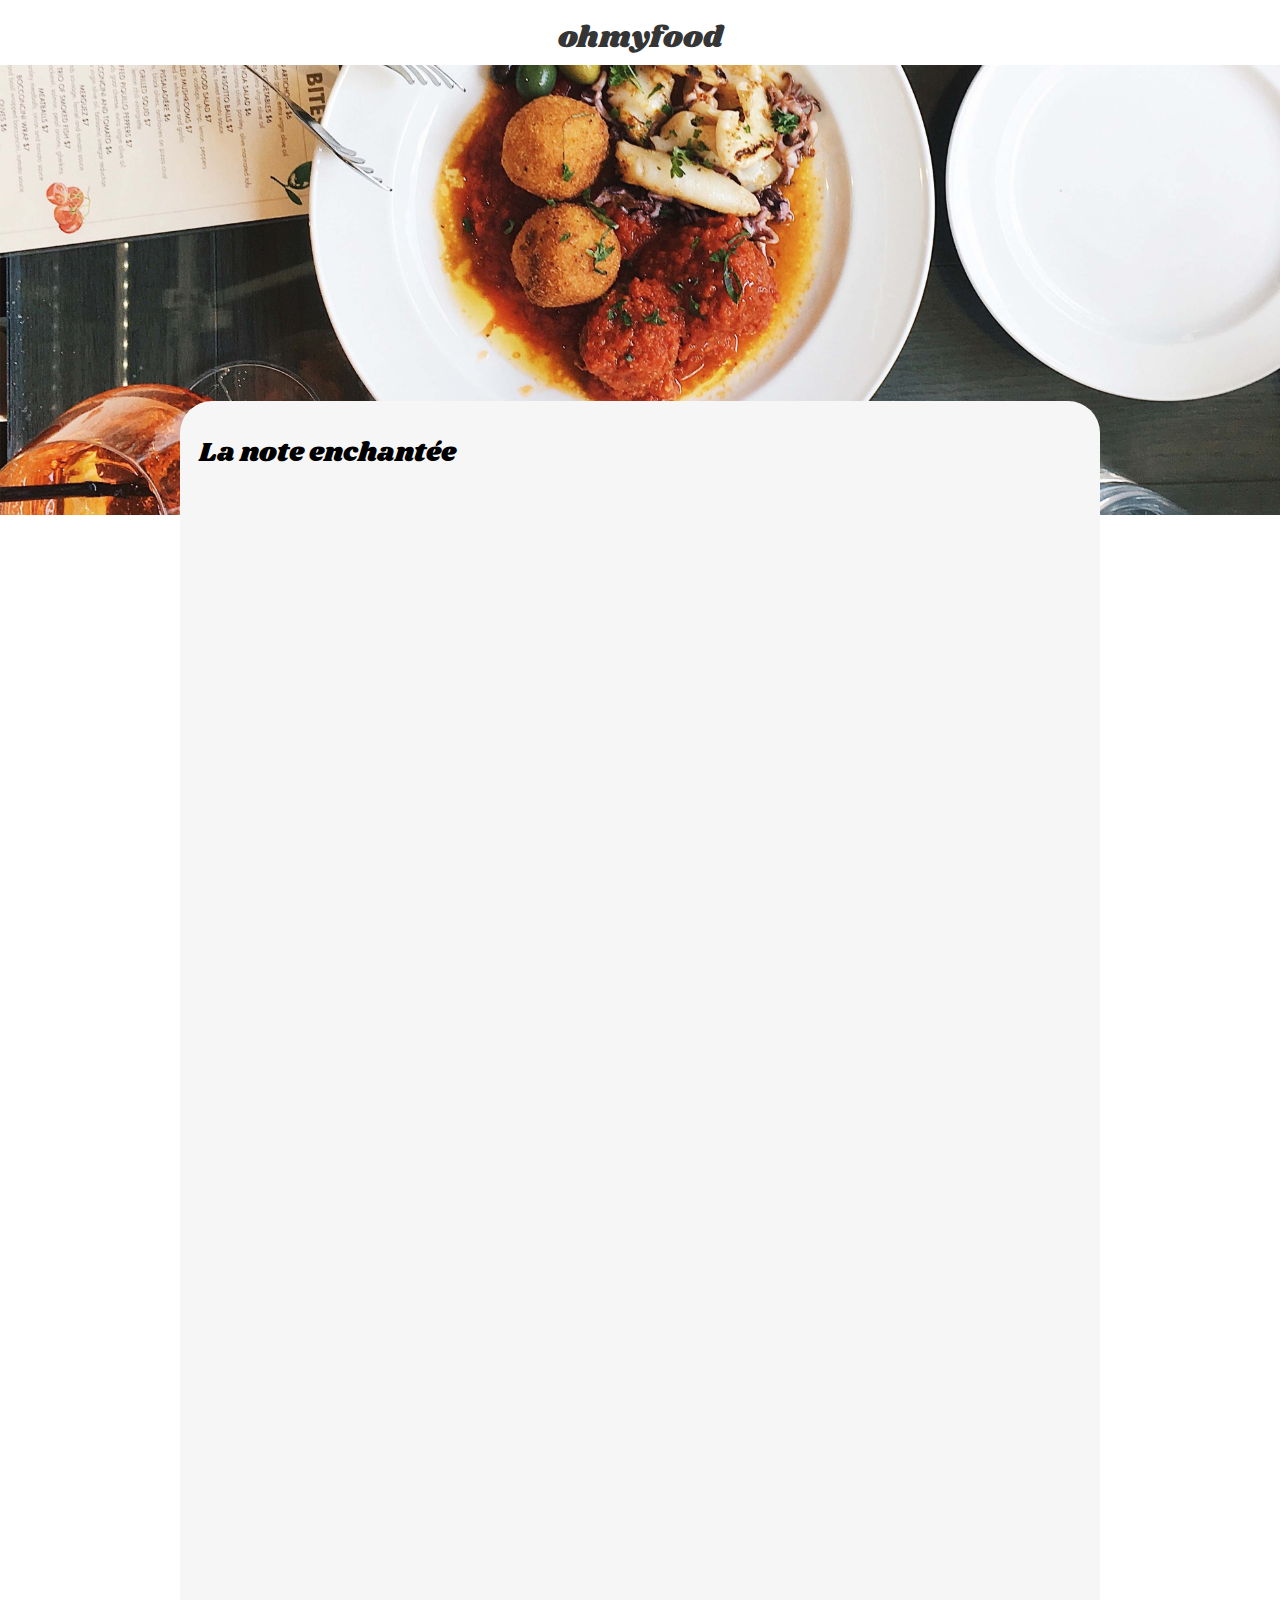
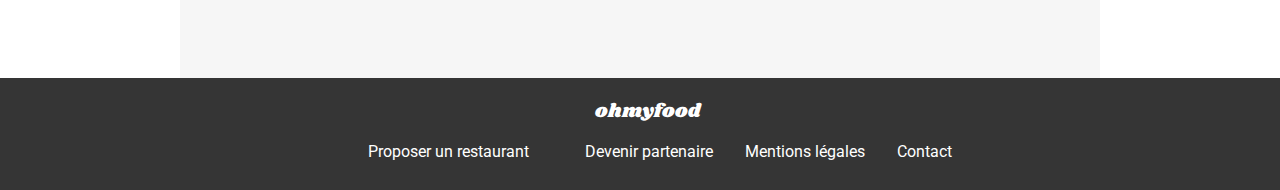
<file: pages/menu-lanote.html>
<!DOCTYPE html>
<html lang="en">
  <head>
    <meta charset="UTF-8" />
    <meta http-equiv="X-UA-Compatible" content="IE=edge" />
    <meta name="viewport" content="width=device-width, initial-scale=1.0" />
    <link rel="stylesheet" href="../style.css" />
    <link rel="icon" href="img/favico/fav.ico" />
    <link
      rel="stylesheet"
      href="https://use.fontawesome.com/releases/v5.15.4/css/all.css"
      integrity="sha384-DyZ88mC6Up2uqS4h/KRgHuoeGwBcD4Ng9SiP4dIRy0EXTlnuz47vAwmeGwVChigm"
      crossorigin="anonymous"
    />
    <link rel="preconnect" href="https://fonts.googleapis.com" />
    <link rel="preconnect" href="https://fonts.gstatic.com" crossorigin />
    <link
      href="https://fonts.googleapis.com/css2?family=Roboto:wght@100;300;400;500;700&family=Shrikhand&display=swap"
      rel="stylesheet"
    />
    <title>Oh My Food</title>
  </head>
  <body>
    <header>
      <div class="logo">
        <a href="../index.html">
          <i class="fas fa-arrow-left"></i>
        </a>
        <h1><a href="../index.html">ohmyfood</a></h1>
      </div>
    </header>
    <main>
      <div class="banniere">
        <img src="../img/restaurants/stil.jpg" alt="plat arriere plan" />
      </div>
      <section class="menucontainer">
        <div class="menucontainerwithoutbg">
          <div class="menutitle">
            <h2>La note enchantée</h2>
            <label>
              <input type="checkbox" />
              <i class="fas fa-heart"></i>
            </label>
          </div>
          <div class="listmenu">
            <div class="entrees">
              <p>Entrées</p>
              <div class="greenunderline"></div>
              <div class="listplat">
                <div class="containerintitule">
                  <div class="listintitule">
                    <div class="intitule">
                      <h3>Ravioles de foie gras</h3>
                      <p>Accompagnés de leur crème à la truffe</p>
                    </div>
                    <div class="prix">
                      <p>25€</p>
                    </div>
                  </div>
                  <div class="icone">
                    <i class="fas fa-check"></i>
                  </div>
                </div>
                <div class="containerintitule">
                  <div class="listintitule">
                    <div class="intitule">
                      <h3>Caviar osciètre</h3>
                      <p>Sur blini à la farine de blé noir</p>
                    </div>
                    <div class="prix">
                      <p>35€</p>
                    </div>
                  </div>
                  <div class="icone">
                    <i class="fas fa-check"></i>
                  </div>
                </div>
                <div class="containerintitule">
                  <div class="listintitule">
                    <div class="intitule">
                      <h3>Homard et espuma de potiron</h3>
                      <p>Mariné aux zestes d'orange</p>
                    </div>
                    <div class="prix">
                      <p>20€</p>
                    </div>
                  </div>
                  <div class="icone">
                    <i class="fas fa-check"></i>
                  </div>
                </div>
                <div class="containerintitule">
                  <div class="listintitule">
                    <div class="intitule">
                      <h3>Foie gras de canard cuit entier</h3>
                      <p>Confiture de figue et pain toasté</p>
                    </div>
                    <div class="prix">
                      <p>35€</p>
                    </div>
                  </div>
                  <div class="icone">
                    <i class="fas fa-check"></i>
                  </div>
                </div>
              </div>
            </div>
            <div class="plat">
              <p>Plats</p>
              <div class="greenunderline"></div>
              <div class="listplat">
                <div class="containerintitule">
                  <div class="listintitule">
                    <div class="intitule">
                      <h3>Noix de coquilles Saint-Jacques</h3>
                      <p>Sur lit de purée de céleri-rave</p>
                    </div>
                    <div class="prix">
                      <p>40€</p>
                    </div>
                  </div>
                  <div class="icone">
                    <i class="fas fa-check"></i>
                  </div>
                </div>
                <div class="containerintitule">
                  <div class="listintitule">
                    <div class="intitule">
                      <h3>Langoustine poêlée</h3>
                      <p>Purée de patate douce</p>
                    </div>
                    <div class="prix">
                      <p>35€</p>
                    </div>
                  </div>
                  <div class="icone">
                    <i class="fas fa-check"></i>
                  </div>
                </div>
                <div class="containerintitule">
                  <div class="listintitule">
                    <div class="intitule">
                      <h3>Mijoté de queue de boeuf</h3>
                      <p>Et riz sauvage aux zestes de citron</p>
                    </div>
                    <div class="prix">
                      <p>44€</p>
                    </div>
                  </div>
                  <div class="icone">
                    <i class="fas fa-check"></i>
                  </div>
                </div>
              </div>
            </div>
            <div class="desserts">
              <p>Desserts</p>
              <div class="greenunderline"></div>
              <div class="listplat">
                <div class="containerintitule">
                  <div class="listintitule">
                    <div class="intitule">
                      <h3>Macaron noisette et chocolat</h3>
                      <p>Glace au caramel brun et sel de Guérande</p>
                    </div>
                    <div class="prix">
                      <p>18€</p>
                    </div>
                  </div>
                  <div class="icone">
                    <i class="fas fa-check"></i>
                  </div>
                </div>
                <div class="containerintitule">
                  <div class="listintitule">
                    <div class="intitule">
                      <h3>Baba au rhum revisité</h3>
                      <p>Avec son coulis de citron</p>
                    </div>
                    <div class="prix">
                      <p>22€</p>
                    </div>
                  </div>
                  <div class="icone">
                    <i class="fas fa-check"></i>
                  </div>
                </div>
                <div class="containerintitule">
                  <div class="listintitule">
                    <div class="intitule">
                      <h3>Tarte au citron meringuée</h3>
                      <p>Déstructurée</p>
                    </div>
                    <div class="prix">
                      <p>23€</p>
                    </div>
                  </div>
                  <div class="icone">
                    <i class="fas fa-check"></i>
                  </div>
                </div>
              </div>
            </div>
            <div class="orderbtn">
              <a href="#">Commander</a>
            </div>
          </div>
        </div>
      </section>
    </main>
    <footer>
      <div class="footercontainer">
        <h3>ohmyfood</h3>
        <div class="footelementcontainer">
          <div class="footicon">
            <i class="fas fa-utensils"></i>
            <a href="#">Proposer un restaurant</a>
          </div>
          <div class="footicon">
            <i class="fas fa-hands-helping"></i>
            <a href="#">Devenir partenaire</a>
          </div>
          <a href="#">Mentions légales</a>
          <a href="mailto:contact@ohmyfood.com">Contact</a>
        </div>
      </div>
    </footer>
  </body>
</html>
</file>
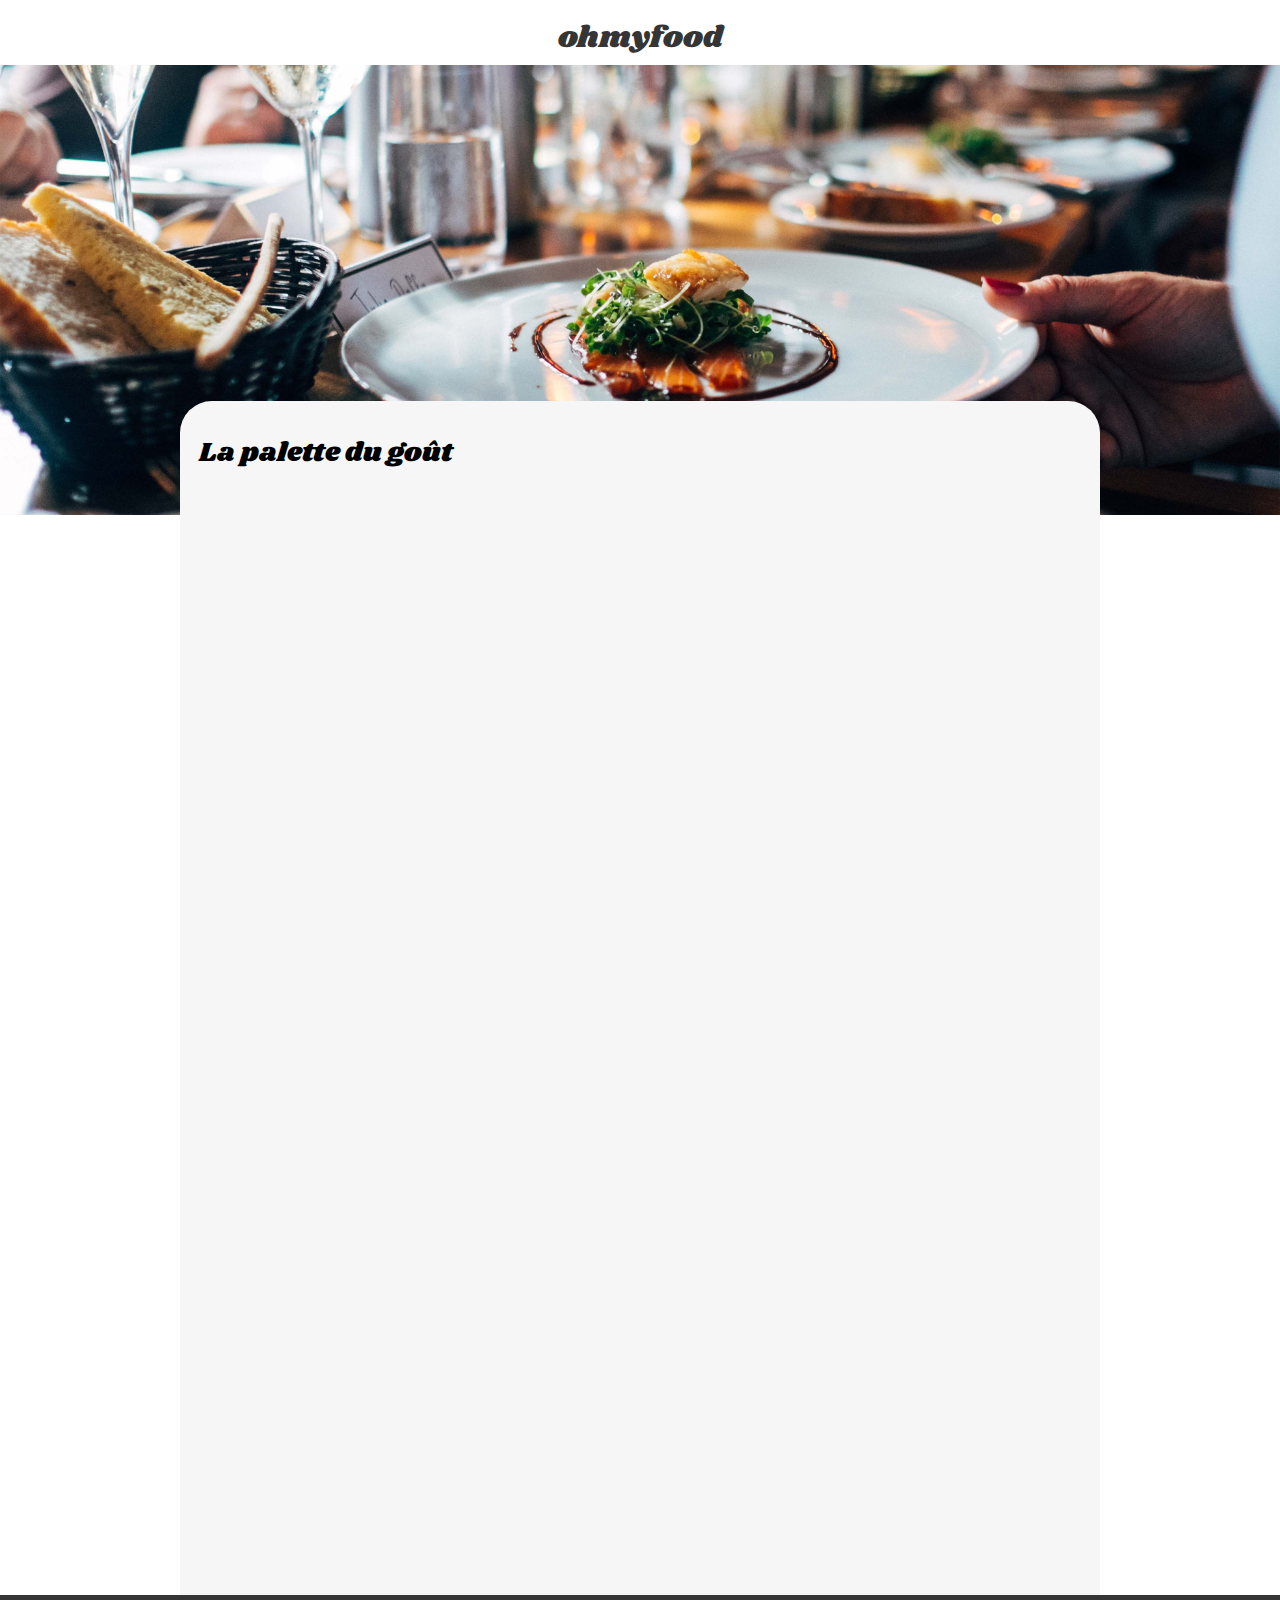
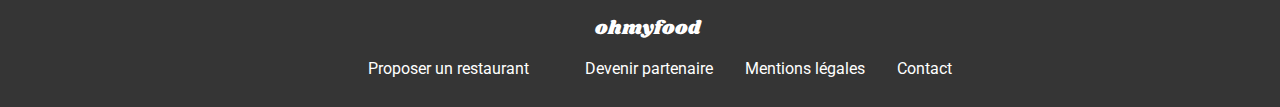
<file: pages/menu-lapalette.html>
<!DOCTYPE html>
<html lang="en">
  <head>
    <meta charset="UTF-8" />
    <meta http-equiv="X-UA-Compatible" content="IE=edge" />
    <meta name="viewport" content="width=device-width, initial-scale=1.0" />
    <link rel="stylesheet" href="../style.css" />
    <link rel="icon" href="img/favico/fav.ico" />
    <link
      rel="stylesheet"
      href="https://use.fontawesome.com/releases/v5.15.4/css/all.css"
      integrity="sha384-DyZ88mC6Up2uqS4h/KRgHuoeGwBcD4Ng9SiP4dIRy0EXTlnuz47vAwmeGwVChigm"
      crossorigin="anonymous"
    />
    <link rel="preconnect" href="https://fonts.googleapis.com" />
    <link rel="preconnect" href="https://fonts.gstatic.com" crossorigin />
    <link
      href="https://fonts.googleapis.com/css2?family=Roboto:wght@100;300;400;500;700&family=Shrikhand&display=swap"
      rel="stylesheet"
    />
    <title>Oh My Food</title>
  </head>
  <body>
    <header>
      <div class="logo">
        <a href="../index.html">
          <i class="fas fa-arrow-left"></i>
        </a>
        <h1><a href="../index.html">ohmyfood</a></h1>
      </div>
    </header>
    <main>
      <div class="banniere">
        <img
          src="../img/restaurants/jay-wennington.jpg"
          alt="plat arriere plan"
        />
      </div>
      <section class="menucontainer">
        <div class="menucontainerwithoutbg">
          <div class="menutitle">
            <h2>La palette du goût</h2>
            <label>
              <input type="checkbox" />
              <i class="fas fa-heart"></i>
            </label>
          </div>
          <div class="listmenu">
            <div class="entrees">
              <p>Entrées</p>
              <div class="greenunderline"></div>
              <div class="listplat">
                <div class="containerintitule">
                  <div class="listintitule">
                    <div class="intitule">
                      <h3>Fricassée d'escargot</h3>
                      <p>Au piment d'Espelette</p>
                    </div>
                    <div class="prix">
                      <p>25€</p>
                    </div>
                  </div>
                  <div class="icone">
                    <i class="fas fa-check"></i>
                  </div>
                </div>
                <div class="containerintitule">
                  <div class="listintitule">
                    <div class="intitule">
                      <h3>Foie gras de canard mi-cuit</h3>
                      <p>Et ses copeaux de truffe noire</p>
                    </div>
                    <div class="prix">
                      <p>35€</p>
                    </div>
                  </div>
                  <div class="icone">
                    <i class="fas fa-check"></i>
                  </div>
                </div>
                <div class="containerintitule">
                  <div class="listintitule">
                    <div class="intitule">
                      <h3>Oeuf au plat</h3>
                      <p>Assaisonné à la truffe sur lit de caviar</p>
                    </div>
                    <div class="prix">
                      <p>20€</p>
                    </div>
                  </div>
                  <div class="icone">
                    <i class="fas fa-check"></i>
                  </div>
                </div>
              </div>
            </div>
            <div class="plat">
              <p>Plats</p>
              <div class="greenunderline"></div>
              <div class="listplat">
                <div class="containerintitule">
                  <div class="listintitule">
                    <div class="intitule">
                      <h3>Filet de boeuf aux herbes</h3>
                      <p>Accompagné de sa ribambelle de légumes</p>
                    </div>
                    <div class="prix">
                      <p>40€</p>
                    </div>
                  </div>
                  <div class="icone">
                    <i class="fas fa-check"></i>
                  </div>
                </div>
                <div class="containerintitule">
                  <div class="listintitule">
                    <div class="intitule">
                      <h3>Parmentier de queue de boeuf</h3>
                      <p>À la truffe noire sur sa purée de panais</p>
                    </div>
                    <div class="prix">
                      <p>35€</p>
                    </div>
                  </div>
                  <div class="icone">
                    <i class="fas fa-check"></i>
                  </div>
                </div>
                <div class="containerintitule">
                  <div class="listintitule">
                    <div class="intitule">
                      <h3>Filet de turbot</h3>
                      <p>Aux agrumes</p>
                    </div>
                    <div class="prix">
                      <p>44€</p>
                    </div>
                  </div>
                  <div class="icone">
                    <i class="fas fa-check"></i>
                  </div>
                </div>
              </div>
            </div>
            <div class="desserts">
              <p>Desserts</p>
              <div class="greenunderline"></div>
              <div class="listplat">
                <div class="containerintitule">
                  <div class="listintitule">
                    <div class="intitule">
                      <h3>Paris-Brest</h3>
                      <p>Revisité</p>
                    </div>
                    <div class="prix">
                      <p>18€</p>
                    </div>
                  </div>
                  <div class="icone">
                    <i class="fas fa-check"></i>
                  </div>
                </div>
                <div class="containerintitule">
                  <div class="listintitule">
                    <div class="intitule">
                      <h3>Macaron au chocolat d'exception</h3>
                      <p>Et glace à la vanille de Madagascar</p>
                    </div>
                    <div class="prix">
                      <p>22€</p>
                    </div>
                  </div>
                  <div class="icone">
                    <i class="fas fa-check"></i>
                  </div>
                </div>
                <div class="containerintitule">
                  <div class="listintitule">
                    <div class="intitule">
                      <h3>Mousse au chocolat</h3>
                      <p>Au piment d'Espelette et à la truffe noire</p>
                    </div>
                    <div class="prix">
                      <p>23€</p>
                    </div>
                  </div>
                  <div class="icone">
                    <i class="fas fa-check"></i>
                  </div>
                </div>
              </div>
            </div>
            <div class="orderbtn">
              <a href="#">Commander</a>
            </div>
          </div>
        </div>
      </section>
    </main>
    <footer>
      <div class="footercontainer">
        <h3>ohmyfood</h3>
        <div class="footelementcontainer">
          <div class="footicon">
            <i class="fas fa-utensils"></i>
            <a href="#">Proposer un restaurant</a>
          </div>
          <div class="footicon">
            <i class="fas fa-hands-helping"></i>
            <a href="#">Devenir partenaire</a>
          </div>
          <a href="#">Mentions légales</a>
          <a href="mailto:contact@ohmyfood.com">Contact</a>
        </div>
      </div>
    </footer>
  </body>
</html>
</file>
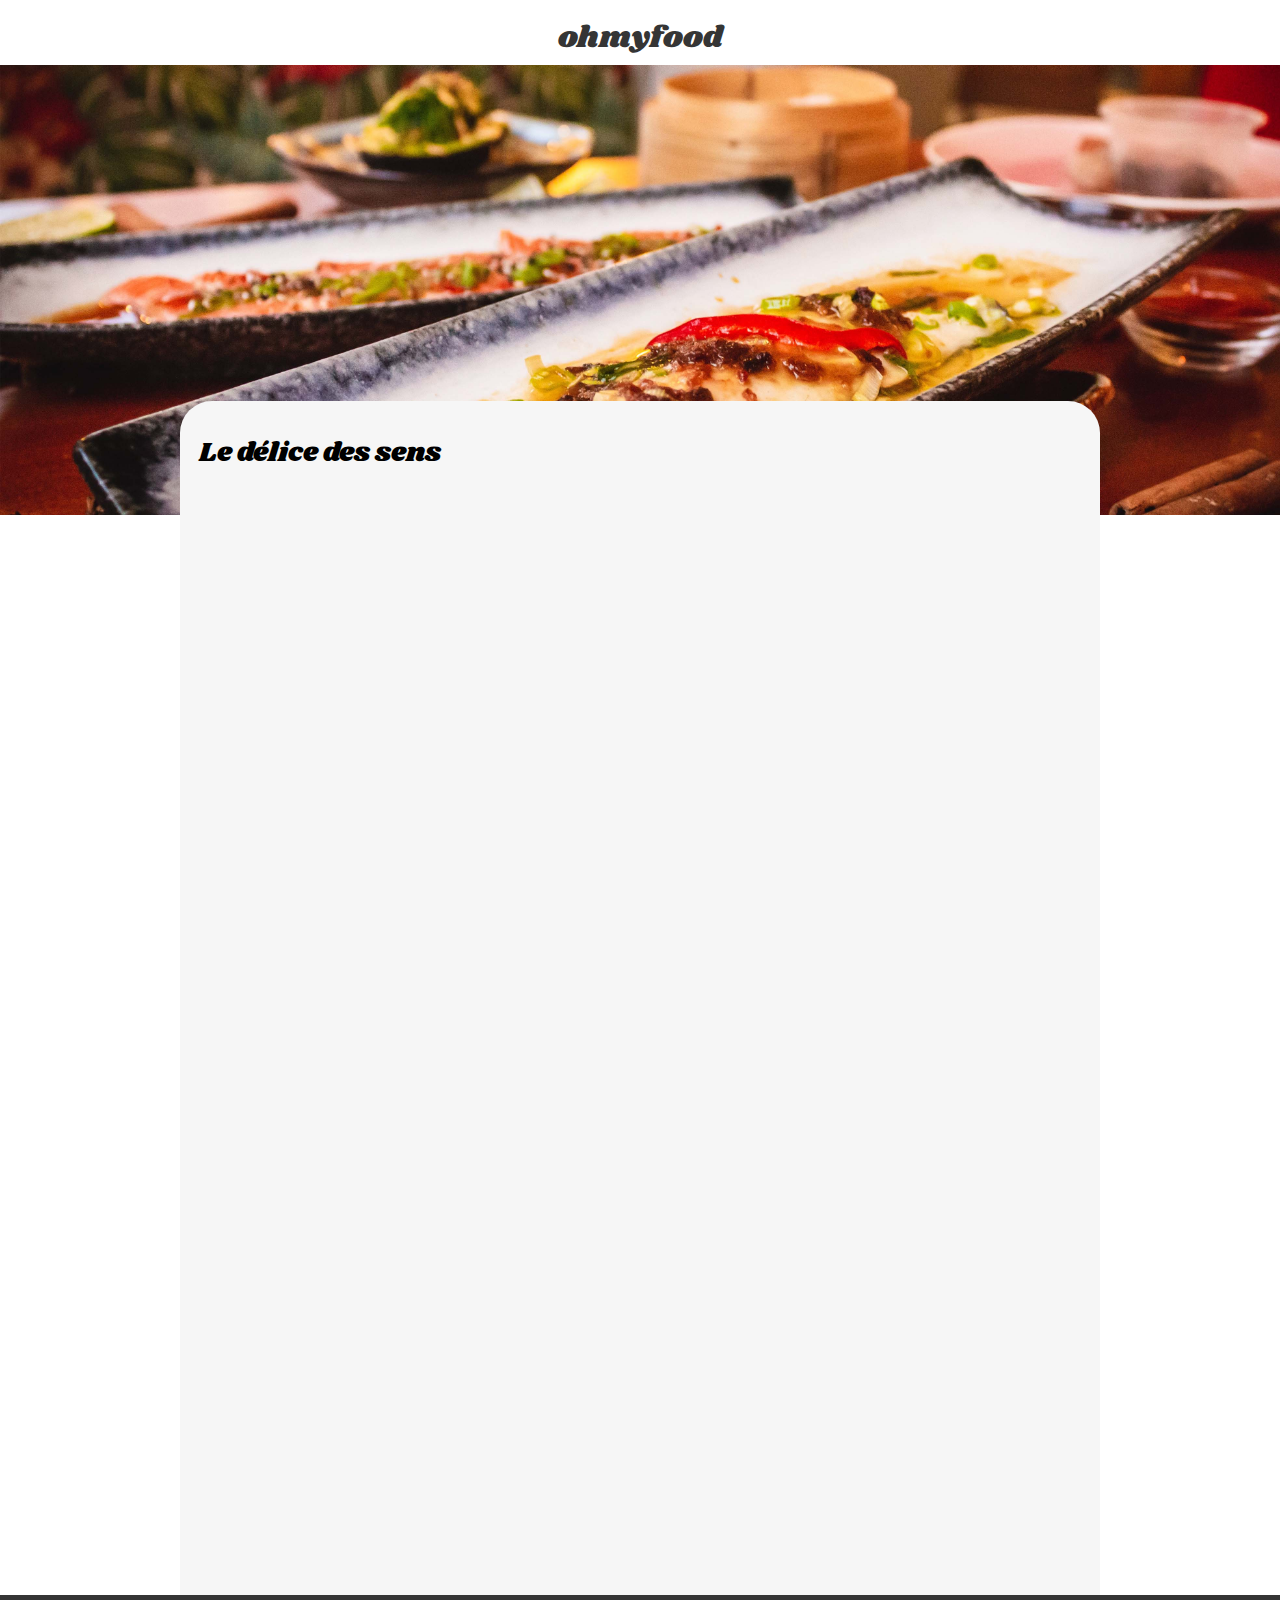
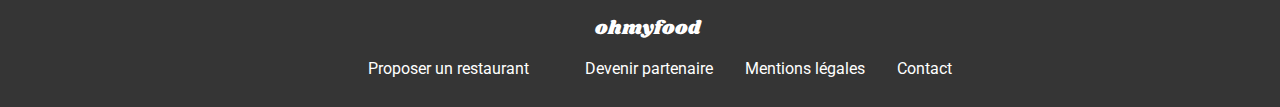
<file: pages/menu-ledelice.html>
<!DOCTYPE html>
<html lang="en">
  <head>
    <meta charset="UTF-8" />
    <meta http-equiv="X-UA-Compatible" content="IE=edge" />
    <meta name="viewport" content="width=device-width, initial-scale=1.0" />
    <link rel="stylesheet" href="../style.css" />
    <link rel="icon" href="img/favico/fav.ico" />
    <link
      rel="stylesheet"
      href="https://use.fontawesome.com/releases/v5.15.4/css/all.css"
      integrity="sha384-DyZ88mC6Up2uqS4h/KRgHuoeGwBcD4Ng9SiP4dIRy0EXTlnuz47vAwmeGwVChigm"
      crossorigin="anonymous"
    />
    <link rel="preconnect" href="https://fonts.googleapis.com" />
    <link rel="preconnect" href="https://fonts.gstatic.com" crossorigin />
    <link
      href="https://fonts.googleapis.com/css2?family=Roboto:wght@100;300;400;500;700&family=Shrikhand&display=swap"
      rel="stylesheet"
    />
    <title>Oh My Food</title>
  </head>
  <body>
    <header>
      <div class="logo">
        <a href="../index.html">
          <i class="fas fa-arrow-left"></i>
        </a>
        <h1><a href="../index.html">ohmyfood</a></h1>
      </div>
    </header>
    <main>
      <div class="banniere">
        <img
          src="../img/restaurants/louis-hansel.jpg"
          alt="plat arriere plan"
        />
      </div>
      <section class="menucontainer">
        <div class="menucontainerwithoutbg">
          <div class="menutitle">
            <h2>Le délice des sens</h2>
            <label>
              <input type="checkbox" />
              <i class="fas fa-heart"></i>
            </label>
          </div>
          <div class="listmenu">
            <div class="entrees">
              <p>Entrées</p>
              <div class="greenunderline"></div>
              <div class="listplat">
                <div class="containerintitule">
                  <div class="listintitule">
                    <div class="intitule">
                      <h3>Tartare de thon</h3>
                      <p>Assaisonné au yuzu</p>
                    </div>
                    <div class="prix">
                      <p>25€</p>
                    </div>
                  </div>
                  <div class="icone">
                    <i class="fas fa-check"></i>
                  </div>
                </div>
                <div class="containerintitule">
                  <div class="listintitule">
                    <div class="intitule">
                      <h3>Bouchée de homard croustillant</h3>
                      <p>Et sa farandole de petits légumes</p>
                    </div>
                    <div class="prix">
                      <p>35€</p>
                    </div>
                  </div>
                  <div class="icone">
                    <i class="fas fa-check"></i>
                  </div>
                </div>
                <div class="containerintitule">
                  <div class="listintitule">
                    <div class="intitule">
                      <h3>Velouté de cèpes</h3>
                      <p>Aux truffes</p>
                    </div>
                    <div class="prix">
                      <p>20€</p>
                    </div>
                  </div>
                  <div class="icone">
                    <i class="fas fa-check"></i>
                  </div>
                </div>
              </div>
            </div>
            <div class="plat">
              <p>Plats</p>
              <div class="greenunderline"></div>
              <div class="listplat">
                <div class="containerintitule">
                  <div class="listintitule">
                    <div class="intitule">
                      <h3>Poulet rôti aux herbes de Provence</h3>
                      <p>Et sa crème de truffe</p>
                    </div>
                    <div class="prix">
                      <p>40€</p>
                    </div>
                  </div>
                  <div class="icone">
                    <i class="fas fa-check"></i>
                  </div>
                </div>
                <div class="containerintitule">
                  <div class="listintitule">
                    <div class="intitule">
                      <h3>Langouste rôtie</h3>
                      <p>Et ses légumes de saison</p>
                    </div>
                    <div class="prix">
                      <p>35€</p>
                    </div>
                  </div>
                  <div class="icone">
                    <i class="fas fa-check"></i>
                  </div>
                </div>
                <div class="containerintitule">
                  <div class="listintitule">
                    <div class="intitule">
                      <h3>Côte de boeuf Angus</h3>
                      <p>Et sa purée de panais</p>
                    </div>
                    <div class="prix">
                      <p>44€</p>
                    </div>
                  </div>
                  <div class="icone">
                    <i class="fas fa-check"></i>
                  </div>
                </div>
              </div>
            </div>
            <div class="desserts">
              <p>Desserts</p>
              <div class="greenunderline"></div>
              <div class="listplat">
                <div class="containerintitule">
                  <div class="listintitule">
                    <div class="intitule">
                      <h3>Farandole de desserts</h3>
                      <p>Du chef</p>
                    </div>
                    <div class="prix">
                      <p>18€</p>
                    </div>
                  </div>
                  <div class="icone">
                    <i class="fas fa-check"></i>
                  </div>
                </div>
                <div class="containerintitule">
                  <div class="listintitule">
                    <div class="intitule">
                      <h3>Crème brulée</h3>
                      <p>Revisité</p>
                    </div>
                    <div class="prix">
                      <p>22€</p>
                    </div>
                  </div>
                  <div class="icone">
                    <i class="fas fa-check"></i>
                  </div>
                </div>
                <div class="containerintitule">
                  <div class="listintitule">
                    <div class="intitule">
                      <h3>Tiramisu</h3>
                      <p>À la noisette</p>
                    </div>
                    <div class="prix">
                      <p>23€</p>
                    </div>
                  </div>
                  <div class="icone">
                    <i class="fas fa-check"></i>
                  </div>
                </div>
              </div>
            </div>
            <div class="orderbtn">
              <a href="#">Commander</a>
            </div>
          </div>
        </div>
      </section>
    </main>
    <footer>
      <div class="footercontainer">
        <h3>ohmyfood</h3>
        <div class="footelementcontainer">
          <div class="footicon">
            <i class="fas fa-utensils"></i>
            <a href="#">Proposer un restaurant</a>
          </div>
          <div class="footicon">
            <i class="fas fa-hands-helping"></i>
            <a href="#">Devenir partenaire</a>
          </div>
          <a href="#">Mentions légales</a>
          <a href="mailto:contact@ohmyfood.com">Contact</a>
        </div>
      </div>
    </footer>
  </body>
</html>
</file>
<file: style.css>
@charset "UTF-8";
/*! minireset.css v0.0.6 | MIT License | github.com/jgthms/minireset.css */
html,
body,
p,
ol,
ul,
li,
dl,
dt,
dd,
blockquote,
figure,
fieldset,
legend,
textarea,
pre,
iframe,
hr,
h1,
h2,
h3,
h4,
h5,
h6 {
  margin: 0;
  padding: 0;
}

h1,
h2,
h3,
h4,
h5,
h6 {
  font-size: 100%;
  font-weight: normal;
}

ul {
  list-style: none;
}

button,
input,
select {
  margin: 0;
}

html {
  box-sizing: border-box;
}

*,
*::before,
*::after {
  box-sizing: inherit;
}

img,
video {
  height: auto;
  max-width: 100%;
}

iframe {
  border: 0;
}

table {
  border-collapse: collapse;
  border-spacing: 0;
}

td,
th {
  padding: 0;
}

header .logo h1 {
  width: 100%;
  box-shadow: none;
  padding: 0;
}
header .logo a {
  color: #353535;
  /* back arrow position */
}
header .logo a i {
  position: absolute;
  margin-left: -43%;
  top: 40%;
  font-size: 1.2rem;
}

main .banniere {
  max-height: 25rem;
  object-fit: cover;
}
main .banniere img {
  position: relative;
  width: 100%;
}
main .menucontainer {
  background: #f6f6f6;
  position: relative;
  margin-top: -2rem;
  border-radius: 2rem 2rem 0rem 0rem;
}
main .menucontainer .menucontainerwithoutbg {
  margin: 0 1rem;
}
main .menucontainer .menucontainerwithoutbg .menutitle {
  display: flex;
  justify-content: space-between;
  align-items: baseline;
  padding: 2rem 0;
}
main .menucontainer .menucontainerwithoutbg .menutitle h2 {
  font-family: "Shrikhand", cursive;
  font-size: 1.7rem;
  padding-left: 0.2rem;
}
main .menucontainer .menucontainerwithoutbg .menutitle label {
  font-size: 1.5rem;
  padding-right: 1.5rem;
  /* hearth animation gradient */
  /* heart animation black*/
}
main .menucontainer .menucontainerwithoutbg .menutitle label .fas {
  font-family: "Font Awesome 5 Free";
  font-size: 1.7rem;
  font-weight: 100;
  color: black;
  animation: heartanimblack 1.2s;
}
main .menucontainer .menucontainerwithoutbg .menutitle label input {
  visibility: hidden;
}
main .menucontainer .menucontainerwithoutbg .menutitle label input[type=checkbox]:checked ~ i {
  font-weight: 900;
  background: linear-gradient(45deg, #ff79da 0%, #9356dc 100%);
  -webkit-background-clip: text;
  -webkit-text-fill-color: transparent;
  animation: heartanim 1.5s;
}
main .menucontainer .menucontainerwithoutbg .menutitle label:hover {
  cursor: pointer;
}
@keyframes heartanim {
  0% {
    opacity: 0;
  }
  100% {
    opacity: 1;
  }
}
@keyframes heartanimblack {
  0% {
    opacity: 0;
  }
  100% {
    opacity: 1;
  }
}
main .menucontainer .menucontainerwithoutbg .listmenu {
  /* fade list animation with delay between each one for menu apparition */
}
main .menucontainer .menucontainerwithoutbg .listmenu .entrees {
  animation: fadelist 1s ease-in 0.2s forwards;
  opacity: 0;
}
main .menucontainer .menucontainerwithoutbg .listmenu .plat {
  animation: fadelist 1s ease-in 0.4s forwards;
  opacity: 0;
}
main .menucontainer .menucontainerwithoutbg .listmenu .desserts {
  animation: fadelist 1s ease-in 0.6s forwards;
  opacity: 0;
}
main .menucontainer .menucontainerwithoutbg .listmenu p {
  font-size: 1rem;
  text-transform: uppercase;
  margin: 0 0 0.2rem 0.2rem;
}
main .menucontainer .menucontainerwithoutbg .listmenu .greenunderline {
  background: #99e2d0;
  height: 0.2rem;
  width: 3rem;
  margin: 0 0 1rem 0.2rem;
}
main .menucontainer .menucontainerwithoutbg .listmenu .listplat {
  display: flex;
  flex-direction: column;
  gap: 1rem;
  margin-bottom: 2.7rem;
}
main .menucontainer .menucontainerwithoutbg .listmenu .listplat p {
  text-transform: inherit;
  margin: 0;
}
main .menucontainer .menucontainerwithoutbg .listmenu .listplat .containerintitule {
  display: flex;
  overflow: hidden;
  width: 100%;
  border-radius: 1rem;
  box-shadow: 0 0.3px 1.3px -5px rgba(0, 0, 0, 0.35), 0 2px 8px -5px rgba(0, 0, 0, 0.7);
}
main .menucontainer .menucontainerwithoutbg .listmenu .listplat .containerintitule .icone {
  width: 5rem;
  background: #99e2d0;
  display: flex;
  justify-content: center;
  align-items: center;
  transition-duration: 0.5s;
  transition-timing-function: ease;
  margin-right: -5rem;
}
main .menucontainer .menucontainerwithoutbg .listmenu .listplat .containerintitule .icone > i {
  font-size: 1rem;
  color: #99e2d0;
  padding: 0.2rem;
  border-radius: 50%;
  background: white;
  transition-duration: 0.5s;
}
main .menucontainer .menucontainerwithoutbg .listmenu .listplat .containerintitule:hover {
  cursor: pointer;
}
main .menucontainer .menucontainerwithoutbg .listmenu .listplat .containerintitule:hover .icone {
  margin-right: 0;
  transition-duration: 0.5s;
  transition-timing-function: ease;
}
main .menucontainer .menucontainerwithoutbg .listmenu .listplat .containerintitule:hover i {
  transform: rotate(360deg);
  transition-duration: 0.5s;
}
main .menucontainer .menucontainerwithoutbg .listmenu .listplat .containerintitule .listintitule {
  box-shadow: 0 0.3px 1.3px -5px rgba(0, 0, 0, 0.35), 0 2px 8px -5px rgba(0, 0, 0, 0.7);
  display: flex;
  gap: 0.4rem;
  background: white;
  padding: 0.7rem 0 0.6rem 0.6rem;
  overflow: hidden;
  width: 100%;
}
main .menucontainer .menucontainerwithoutbg .listmenu .listplat .containerintitule .listintitule .intitule {
  white-space: nowrap;
  overflow: hidden;
  width: 100%;
}
main .menucontainer .menucontainerwithoutbg .listmenu .listplat .containerintitule .listintitule .intitule h3 {
  font-size: 1.1rem;
  font-weight: bold;
  margin-bottom: 0.3rem;
  overflow: hidden;
  text-overflow: ellipsis;
}
main .menucontainer .menucontainerwithoutbg .listmenu .listplat .containerintitule .listintitule .intitule p {
  overflow: hidden;
  text-overflow: ellipsis;
}
main .menucontainer .menucontainerwithoutbg .listmenu .listplat .containerintitule .listintitule .prix {
  display: flex;
  justify-content: flex-end;
  padding: 1.7rem 1.4rem 0 0;
  font-weight: bold;
}
main .menucontainer .menucontainerwithoutbg .listmenu .listplat .containerintitule .listintitule .prix p {
  font-size: 1rem;
}
main .orderbtn {
  animation: fadelist 1s ease-in 0.8s forwards;
  opacity: 0;
  text-align: center;
  padding: 1rem 0 6.4rem 0;
}
main .orderbtn a {
  z-index: 1;
  color: white;
  padding: 1rem 1.2rem 1rem 1.2rem;
  text-decoration: none;
  outline: none;
  border-radius: 2rem;
  border: none;
  background: -webkit-gradient(linear, left top, left bottom, from(#ff79da), to(#9356dc));
  transition-duration: 0.4s;
  box-shadow: 0 0.3px 1.3px -5px rgba(0, 0, 0, 0.35), 0 2px 15px -5px rgba(0, 0, 0, 0.7);
  padding: 1rem 3.5rem;
}
main .orderbtn a:hover {
  filter: brightness(110%);
  background: -webkit-gradient(linear, left top, left bottom, from #ff79da, to #9356dc);
  transition-duration: 0.5s;
  box-shadow: 0 0.3px 2.5px -3px rgba(0, 0, 0, 0.35), 0 2px 17px -3px rgba(0, 0, 0, 0.7);
}

@keyframes fadelist {
  from {
    opacity: 0;
  }
  to {
    opacity: 1;
  }
}
@media (min-width: 768px) {
  header .logo a i {
    margin-left: -40%;
  }

  main .menucontainer {
    margin: 0 5rem;
    margin-top: -4rem;
  }
  main .banniere img {
    max-height: 50vh;
    object-fit: cover;
  }
}
@media (min-width: 1025px) {
  main .menucontainer {
    margin: 0 20vh;
    margin-top: -4rem;
  }
}
@media (min-width: 1400px) {
  header .logo a i {
    margin-left: -34%;
  }

  main .menucontainer {
    margin: 0 30vh;
  }
  main .menucontainer .menucontainerwithoutbg .listmenu {
    display: grid;
    grid-template-columns: 1fr 1fr;
    gap: 2rem;
    padding-bottom: 4rem;
  }
  main .menucontainer .menucontainerwithoutbg .listmenu .orderbtn {
    display: flex;
    align-items: center;
    justify-content: center;
    padding: 0;
  }
  main .banniere img {
    object-fit: cover;
    object-position: center;
    max-height: 30rem;
  }
}
footer {
  background: #353535;
}
footer .footercontainer {
  padding: 0 0 0.6rem 1rem;
}
footer .footercontainer h3 {
  color: white;
  font-family: "Shrikhand", cursive;
  font-size: 1.2rem;
  padding: 1.2rem 0 0.9rem 0;
}
footer .footelementcontainer a {
  display: flex;
  text-decoration: none;
  color: white;
  padding: 0.2rem 0;
  font-size: 1rem;
}
footer .footelementcontainer .footicon {
  color: white;
  display: flex;
  flex-direction: row;
  align-items: center;
}
footer .footelementcontainer .footicon i {
  display: flex;
  align-items: center;
  justify-content: center;
  font-size: 0.8rem;
  width: 1rem;
  margin-right: 0.5rem;
}

html {
  scroll-behavior: smooth;
}

body {
  font-family: "Roboto", sans-serif;
  /* Loader animation */
  /* circle animation */
  /* loader visibility animation */
}
body .loadercontainer {
  width: 100%;
  height: 100%;
  position: fixed;
  background-color: #eaeaea;
  z-index: 2;
  animation: loaderload 0.5s;
  animation-delay: 2.5s;
  animation-fill-mode: both;
  /* Loader position */
}
body .loadercontainer .loader {
  position: absolute;
  top: 50%;
  left: 50%;
  transform: translate(-50%, -50%);
  width: 150px;
  height: 150px;
  background: #eaeaea;
  /* circle */
  /* big circle */
  /* medium circle */
  /* small circle */
  /* dot circle */
}
body .loadercontainer .loader .face {
  position: absolute;
  border: 3px solid #eaeaea;
}
body .loadercontainer .loader .face1 {
  top: 0;
  left: 0;
  right: 0;
  bottom: 0;
  background: #eaeaea;
  border-radius: 50%;
  border-top: 3px solid #9356dc;
  border-left: 3px solid #9356dc;
  border-right: 3px solid #9356dc;
  animation: animate 2s linear infinite;
}
body .loadercontainer .loader .face1 .circle {
  transform: rotate(-315deg);
}
body .loadercontainer .loader .face1 .circle:before {
  background: #9356dc;
}
body .loadercontainer .loader .face2 {
  top: 30px;
  left: 30px;
  right: 30px;
  bottom: 30px;
  background: #eaeaea;
  border-radius: 50%;
  border-right: 3px solid #ff79da;
  border-bottom: 3px solid #ff79da;
  animation: animate 2s linear reverse infinite;
}
body .loadercontainer .loader .face2 .circle {
  transform: rotate(-50deg);
}
body .loadercontainer .loader .face2 .circle:before {
  background: #ff79da;
}
body .loadercontainer .loader .face3 {
  top: 60px;
  left: 60px;
  right: 60px;
  bottom: 60px;
  background: #eaeaea;
  border-radius: 50%;
  border-left: 3px solid #99e2d0;
  border-top: 3px solid #99e2d0;
  animation: animate 2s linear infinite;
}
body .loadercontainer .loader .face3 .circle {
  transform: rotate(-45deg);
}
body .loadercontainer .loader .face3 .circle:before {
  background: #99e2d0;
}
body .loadercontainer .loader .circle {
  position: absolute;
  top: 50%;
  left: 50%;
  width: 50%;
  height: 2px;
  transform-origin: left;
}
body .loadercontainer .loader .circle:before {
  content: "";
  position: absolute;
  width: 10px;
  height: 10px;
  border-radius: 50%;
  top: -4px;
  right: -4px;
}
@keyframes animate {
  0% {
    transform: rotate(0deg);
  }
  100% {
    transform: rotate(360deg);
  }
}
@keyframes loaderload {
  0% {
    opacity: 1;
    visibility: visible;
  }
  100% {
    opacity: 0;
    visibility: hidden;
  }
}

/* loader intégration animation */
#bodyindex {
  animation: bodyhidden 0.5s;
  animation-delay: 2.5s;
  animation-fill-mode: both;
}

/* loader and scroll hide animation */
@keyframes bodyhidden {
  0% {
    visibility: hidden;
    overflow-y: hidden;
  }
  100% {
    visibility: visible;
    overflow-y: visible;
  }
}
header {
  display: flex;
  flex-direction: column;
}
header .logo {
  box-shadow: 0 0.3px 1.3px -5px rgba(0, 0, 0, 0.35), 0 2px 8px -5px rgba(0, 0, 0, 0.7);
  position: relative;
  font-family: "Shrikhand", cursive;
  text-align: center;
  font-size: 1.9rem;
  padding: 1rem 0 0.3rem 0;
}
header .logo a {
  text-decoration: none;
}
header .placefinder {
  display: flex;
  justify-content: center;
  align-items: center;
  background: #eaeaea;
  padding-right: 1rem;
}
header .placefinder input {
  width: 9rem;
  text-align: right;
  border: 1px transparent;
  outline: none;
  padding: 0.9rem 0rem;
  background: #eaeaea;
  font-size: 1rem;
  font-weight: bold;
}
header .placefinder input::placeholder {
  color: #353535;
}

main .discover .restaurantdiscover {
  background: #f6f6f6;
  padding: 2.5rem 1rem 4.6rem 1rem;
  text-align: center;
}
main .discover .restaurantdiscover h2 {
  font-size: 1.5rem;
  font-weight: bold;
  margin: 0 2rem 0.7rem 2rem;
}
main .discover .restaurantdiscover p {
  font-size: 1.1rem;
  color: #656565;
  margin-bottom: 2.8rem;
}
main .discover .restaurantdiscover a {
  z-index: 1;
  color: white;
  padding: 1rem 1.2rem 1rem 1.2rem;
  text-decoration: none;
  outline: none;
  border-radius: 2rem;
  border: none;
  background: -webkit-gradient(linear, left top, left bottom, from(#ff79da), to(#9356dc));
  transition-duration: 0.4s;
  box-shadow: 0 0.3px 1.3px -5px rgba(0, 0, 0, 0.35), 0 2px 15px -5px rgba(0, 0, 0, 0.7);
}
main .discover .restaurantdiscover a:hover {
  filter: brightness(110%);
  background: -webkit-gradient(linear, left top, left bottom, from #ff79da, to #9356dc);
  transition-duration: 0.5s;
  box-shadow: 0 0.3px 2.5px -3px rgba(0, 0, 0, 0.35), 0 2px 17px -3px rgba(0, 0, 0, 0.7);
}
main .workingsection {
  margin-bottom: 4.3rem;
  margin-top: 3rem;
}
main .workingsection h2 {
  font-size: 1.5rem;
  font-weight: bold;
  margin: 0 0 1rem 1.2rem;
}
main .workingsection .workinglist {
  display: flex;
  flex-direction: column;
  gap: 1.5rem;
  margin: 2rem;
}
main .workingsection a {
  box-shadow: 0 0.3px 1.3px -5px rgba(0, 0, 0, 0.35), 0 2px 8px -5px rgba(0, 0, 0, 0.7);
  display: flex;
  align-items: center;
  border-radius: 1.5rem;
  border: transparent;
  padding: 1.65rem;
  background: #f6f6f6;
  text-decoration: none;
  font-size: 1rem;
  font-weight: bold;
  color: black;
  transition-duration: 0.3s;
}
main .workingsection a .rond {
  display: flex;
  justify-content: center;
  align-items: center;
  position: absolute;
  background: #9356dc;
  border-radius: 50%;
  width: 1.5rem;
  height: 1.5rem;
  margin-left: -2.5rem;
  color: white;
}
main .workingsection a .rond p {
  font-size: 0.8rem;
}
main .workingsection a .workingcontent {
  display: flex;
  align-items: center;
}
main .workingsection a .workingcontent p {
  padding-left: 1.5rem;
}
main .workingsection a .workingcontent i {
  font-size: 1.2rem;
  color: #656565;
}
main .workingsection a:hover {
  box-shadow: 0 0.3px 2.5px -3px rgba(0, 0, 0, 0.35), 0 3px 15px -3px rgba(0, 0, 0, 0.7);
  background: #f5edff;
  transition-duration: 0.5s;
}
main .workingsection a:hover i {
  color: #9356dc;
}
main .restaurantsection {
  background: #f6f6f6;
  padding-top: 3.2rem;
  padding-bottom: 3rem;
}
main .restaurantsection h2 {
  font-size: 1.5rem;
  font-weight: bold;
  margin: 0rem 0 1rem 1.2rem;
}
main .restaurantsection .restaurantcard {
  box-shadow: 0 0.3px 1.3px -5px rgba(0, 0, 0, 0.35), 0 2px 8px -5px rgba(0, 0, 0, 0.7);
  display: grid;
  position: relative;
  grid-template-columns: auto;
  border-radius: 1rem;
  margin: 1.2rem 1.3rem;
  z-index: 1;
  transition-duration: 0.3s;
}
main .restaurantsection .restaurantcard:hover {
  box-shadow: 0 0.3px 2.5px -3px rgba(0, 0, 0, 0.35), 0 3px 15px -3px rgba(0, 0, 0, 0.7);
  transition-duration: 0.5s;
}
main .restaurantsection .restaurantcard img {
  object-fit: cover;
  object-position: center;
  border-radius: 1rem 1rem 0 0;
  height: 11rem;
  width: 100%;
}
main .restaurantsection .restaurantcard a {
  text-decoration: none;
  color: black;
}
main .restaurantsection .newsign {
  position: absolute;
  z-index: 1;
  top: 5%;
  right: 3%;
  background: #99e2d0;
  border-radius: 0.2rem;
  width: 5rem;
}
main .restaurantsection .newsign p {
  font-size: 0.9rem;
  font-weight: bold;
  margin: 0.3rem 0.6rem;
  color: #00a078;
}
main .restaurantsection .gridcontent {
  display: grid;
  grid-template-columns: 80% auto;
  grid-template-rows: repeat(2, 1fr);
  grid-template-areas: "h3 label" "p label";
}
main .restaurantsection h3 {
  font-size: 1.1rem;
  font-weight: bold;
  margin: 1rem 0 0.2rem 0.8rem;
  grid-area: h3;
}
main .restaurantsection p {
  font-size: 1.1rem;
  margin: 0 0 1rem 0.8rem;
  grid-area: p;
}
main .restaurantsection label {
  display: flex;
  grid-area: label;
  justify-content: center;
  align-items: center;
  /* hearth animation gradient */
  /* heart animation black*/
}
main .restaurantsection label .fas {
  font-family: "Font Awesome 5 Free";
  font-size: 1.7rem;
  font-weight: 100;
  color: black;
  animation: heartanimblack 1.2s;
}
main .restaurantsection label input {
  visibility: hidden;
}
main .restaurantsection label input[type=checkbox]:checked ~ i {
  font-weight: 900;
  background: linear-gradient(45deg, #ff79da 0%, #9356dc 100%);
  -webkit-background-clip: text;
  -webkit-text-fill-color: transparent;
  animation: heartanim 1.5s;
}
main .restaurantsection label:hover {
  cursor: pointer;
}
@keyframes heartanim {
  0% {
    opacity: 0;
  }
  100% {
    opacity: 1;
  }
}
@keyframes heartanimblack {
  0% {
    opacity: 0;
  }
  100% {
    opacity: 1;
  }
}

@media (min-width: 768px) {
  main .workingsection h2 {
    text-align: center;
    margin-bottom: 3rem;
  }
  main .workingsection .workinglist {
    flex-direction: row;
    gap: 3rem;
    justify-content: center;
    flex-wrap: wrap;
    margin: 0 5%;
  }
  main .restaurantsection h2 {
    margin: 1rem 7.2%;
  }
  main .restaurantsection .restaurantcontainer {
    display: grid;
    grid-template-columns: auto auto;
    margin: 0 5%;
  }
  main .restaurantsection .restaurantcard img {
    height: 15rem;
  }

  footer .footercontainer {
    margin: 0 5%;
  }
}
@media (min-width: 1025px) {
  main .restaurantsection h2 {
    margin: 1rem 12%;
  }
  main .restaurantsection .restaurantcontainer {
    margin: 0 10%;
  }

  footer h3 {
    display: flex;
    justify-content: center;
  }
  footer .footelementcontainer {
    display: flex;
    justify-content: center;
    gap: 2rem;
    margin-bottom: 1rem;
  }
}
@media (min-width: 1400px) {
  main .restaurantsection h2 {
    margin: 1rem 21%;
  }
  main .restaurantsection .restaurantcontainer {
    margin: 0 20%;
  }
}

/*# sourceMappingURL=style.css.map */
</file>
